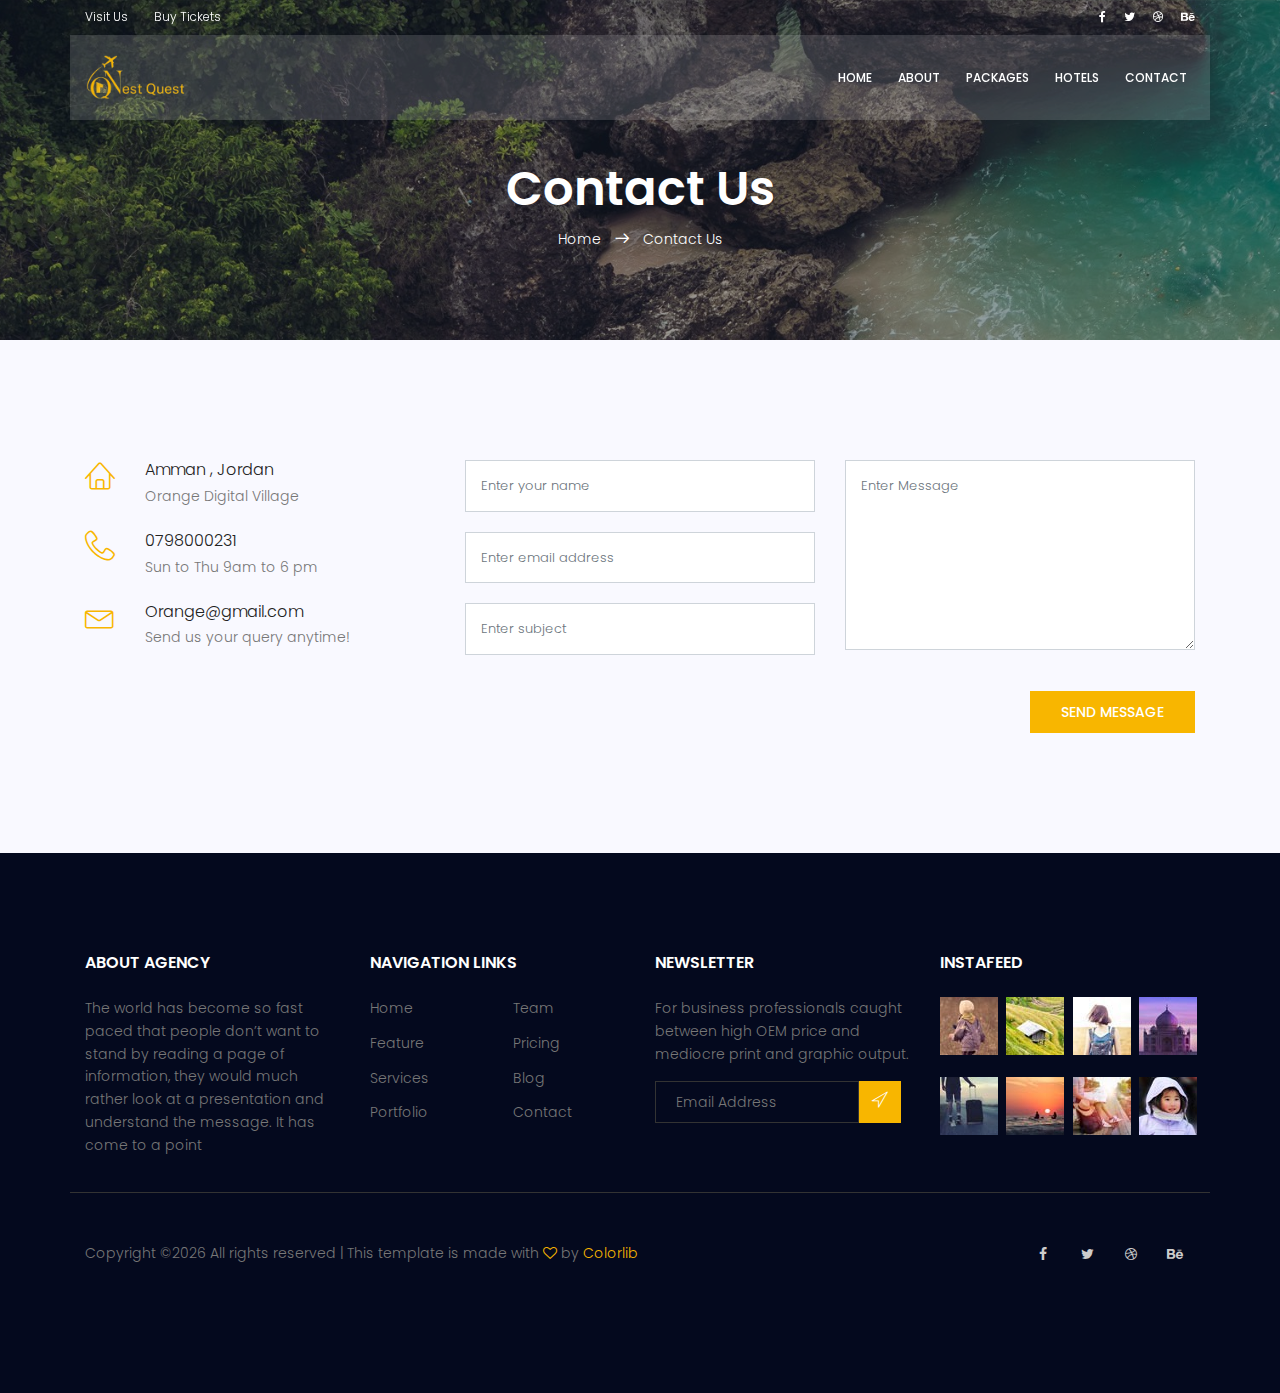
<file: contact.html>
<!DOCTYPE html>
	<html lang="zxx" class="no-js">
	<head>
		<!-- Mobile Specific Meta -->
		<meta name="viewport" content="width=device-width, initial-scale=1, shrink-to-fit=no">
		<!-- Favicon-->
		<link rel="shortcut icon" href="img/fav.png">
		<!-- Author Meta -->
		<meta name="author" content="colorlib">
		<!-- Meta Description -->
		<meta name="description" content="">
		<!-- Meta Keyword -->
		<meta name="keywords" content="">
		<!-- meta character set -->
		<meta charset="UTF-8">
		<!-- Site Title -->
		<title>Travel</title>

		<script src="https://smtpjs.com/v3/smtp.js"></script>

		<link href="https://fonts.googleapis.com/css?family=Poppins:100,200,400,300,500,600,700" rel="stylesheet"> 
			<!--
			CSS
			============================================= -->
			<link rel="stylesheet" href="css/linearicons.css">
			<link rel="stylesheet" href="css/font-awesome.min.css">
			<link rel="stylesheet" href="css/bootstrap.css">
			<link rel="stylesheet" href="css/magnific-popup.css">
			<link rel="stylesheet" href="css/jquery-ui.css">				
			<link rel="stylesheet" href="css/nice-select.css">							
			<link rel="stylesheet" href="css/animate.min.css">
			<link rel="stylesheet" href="css/owl.carousel.css">				
			<link rel="stylesheet" href="css/main.css">
		</head>
		<body>	
			<header id="header">
				<div class="header-top">
					<div class="container">
			  		<div class="row align-items-center">
			  			<div class="col-lg-6 col-sm-6 col-6 header-top-left">
			  				<ul>
			  					<li><a href="#">Visit Us</a></li>
			  					<li><a href="#">Buy Tickets</a></li>
			  				</ul>			
			  			</div>
			  			<div class="col-lg-6 col-sm-6 col-6 header-top-right">
							<div class="header-social">
								<a href="#"><i class="fa fa-facebook"></i></a>
								<a href="#"><i class="fa fa-twitter"></i></a>
								<a href="#"><i class="fa fa-dribbble"></i></a>
								<a href="#"><i class="fa fa-behance"></i></a>
							</div>
			  			</div>
			  		</div>			  					
					</div>
				</div>
				<div class="container main-menu">
					<div class="row align-items-center justify-content-between d-flex">
				      <div id="logo">
				        <a href="index.html"><img src="img/logo.png" alt="" title="" /></a>
				      </div>
				      <nav id="nav-menu-container">
				        <ul class="nav-menu">
				          <li><a href="index.html">Home</a></li>
				          <li><a href="about.html">About</a></li>
				          <li><a href="packages.html">Packages</a></li>

				          <li><a href="hotels.html">Hotels</a></li>	
				          					          		          
				         <li><a href="contact.html">Contact</a></li>
				        </ul>
				      </nav><!-- #nav-menu-container -->					      		  
					</div>
				</div>
			</header><!-- #header -->
	  
			<!-- start banner Area -->
			<section class="relative about-banner">	
				<div class="overlay overlay-bg"></div>
				<div class="container">				
					<div class="row d-flex align-items-center justify-content-center">
						<div class="about-content col-lg-12">
							<h1 class="text-white">
								Contact Us				
							</h1>	
							<p class="text-white link-nav"><a href="index.html">Home </a>  <span class="lnr lnr-arrow-right"></span>  <a href="contact.html"> Contact Us</a></p>
						</div>	
					</div>
				</div>
			</section>
			<!-- End banner Area -->	
			 			  

			<!-- Start contact-page Area -->
			<section class="contact-page-area section-gap">
				<div class="container">
					<div class="row">
						<div class="col-lg-4 d-flex flex-column address-wrap">
							<div class="single-contact-address d-flex flex-row">
								<div class="icon">
									<span class="lnr lnr-home"></span>
								</div>
								<div class="contact-details">
									<h5>Amman , Jordan</h5>
									<p>
										Orange Digital Village
									</p>
								</div>
							</div>
							<div class="single-contact-address d-flex flex-row">
								<div class="icon">
									<span class="lnr lnr-phone-handset"></span>
								</div>
								<div class="contact-details">
									<h5>0798000231</h5>
									<p>Sun to Thu 9am to 6 pm</p>
								</div>
							</div>
							<div class="single-contact-address d-flex flex-row">
								<div class="icon">
									<span class="lnr lnr-envelope"></span>
								</div>
								<div class="contact-details">
									<h5>Orange@gmail.com</h5>
									<p>Send us your query anytime!</p>
								</div>
							</div>														
						</div>
						<div class="col-lg-8">
							<form class="form-area contact-form text-right" id="myForm" action="https://formsubmit.co/haneen.abumazrou@gmail.com" method="POST">
								<input type="hidden" name="_next" value="thankyou.html"> <!-- Redirects to this page after submission -->
								<input type="hidden" name="_captcha" value="false"> <!-- Disables captcha -->
								<input type="hidden" name="_autoresponse" value="Thank you for contacting us. We have received your message and will get back to you soon!"> <!-- Auto-reply message -->
								<div class="row">
									<div class="col-lg-6 form-group">
										<input name="name" id="name" placeholder="Enter your name" class="common-input mb-20 form-control" required type="text">
										<input name="email" id="email" placeholder="Enter email address" class="common-input mb-20 form-control" required type="email">
										<input name="subject" id="subject" placeholder="Enter subject" class="common-input mb-20 form-control" required type="text">
									</div>
									<div class="col-lg-6 form-group">
										<textarea class="common-textarea form-control" name="message" id="message" placeholder="Enter Message" required></textarea>				
									</div>
									<div class="col-lg-12">
										<button type="submit" class="genric-btn primary" style="float: right;">Send Message</button>											
									</div>
								</div>
							</form>
							
							
							
						</div>
					</div>
				</div>	
			</section>
			<!-- End contact-page Area -->

			<!-- start footer Area -->		
			<footer class="footer-area section-gap">
				<div class="container">

					<div class="row">
						<div class="col-lg-3  col-md-6 col-sm-6">
							<div class="single-footer-widget">
								<h6>About Agency</h6>
								<p>
									The world has become so fast paced that people don’t want to stand by reading a page of information, they would much rather look at a presentation and understand the message. It has come to a point 
								</p>
							</div>
						</div>
						<div class="col-lg-3 col-md-6 col-sm-6">
							<div class="single-footer-widget">
								<h6>Navigation Links</h6>
								<div class="row">
									<div class="col">
										<ul>
											<li><a href="#">Home</a></li>
											<li><a href="#">Feature</a></li>
											<li><a href="#">Services</a></li>
											<li><a href="#">Portfolio</a></li>
										</ul>
									</div>
									<div class="col">
										<ul>
											<li><a href="#">Team</a></li>
											<li><a href="#">Pricing</a></li>
											<li><a href="#">Blog</a></li>
											<li><a href="#">Contact</a></li>
										</ul>
									</div>										
								</div>							
							</div>
						</div>							
						<div class="col-lg-3  col-md-6 col-sm-6">
							<div class="single-footer-widget">
								<h6>Newsletter</h6>
								<p>
									For business professionals caught between high OEM price and mediocre print and graphic output.									
								</p>								
								<div id="mc_embed_signup">
									<form target="_blank" action="https://spondonit.us12.list-manage.com/subscribe/post?u=1462626880ade1ac87bd9c93a&amp;id=92a4423d01" method="get" class="subscription relative">
										<div class="input-group d-flex flex-row">
											<input name="EMAIL" placeholder="Email Address" onfocus="this.placeholder = ''" onblur="this.placeholder = 'Email Address '" required="" type="email">
											<button class="btn bb-btn"><span class="lnr lnr-location"></span></button>		
										</div>									
										<div class="mt-10 info"></div>
									</form>
								</div>
							</div>
						</div>
						<div class="col-lg-3  col-md-6 col-sm-6">
							<div class="single-footer-widget mail-chimp">
								<h6 class="mb-20">InstaFeed</h6>
								<ul class="instafeed d-flex flex-wrap">
									<li><img src="img/i1.jpg" alt=""></li>
									<li><img src="img/i2.jpg" alt=""></li>
									<li><img src="img/i3.jpg" alt=""></li>
									<li><img src="img/i4.jpg" alt=""></li>
									<li><img src="img/i5.jpg" alt=""></li>
									<li><img src="img/i6.jpg" alt=""></li>
									<li><img src="img/i7.jpg" alt=""></li>
									<li><img src="img/i8.jpg" alt=""></li>
								</ul>
							</div>
						</div>						
					</div>

					<div class="row footer-bottom d-flex justify-content-between align-items-center">
						<p class="col-lg-8 col-sm-12 footer-text m-0"><!-- Link back to Colorlib can't be removed. Template is licensed under CC BY 3.0. -->
Copyright &copy;<script>document.write(new Date().getFullYear());</script> All rights reserved | This template is made with <i class="fa fa-heart-o" aria-hidden="true"></i> by <a href="https://colorlib.com" target="_blank">Colorlib</a>
<!-- Link back to Colorlib can't be removed. Template is licensed under CC BY 3.0. --></p>
						<div class="col-lg-4 col-sm-12 footer-social">
							<a href="#"><i class="fa fa-facebook"></i></a>
							<a href="#"><i class="fa fa-twitter"></i></a>
							<a href="#"><i class="fa fa-dribbble"></i></a>
							<a href="#"><i class="fa fa-behance"></i></a>
						</div>
					</div>
				</div>
			</footer>
			<!-- End footer Area -->
			 <script src="js/script.js"></script>
			 <script src="https://smtpjs.com/v3/smtp.js"></script>
	

				
		</body>
	</html>
</file>
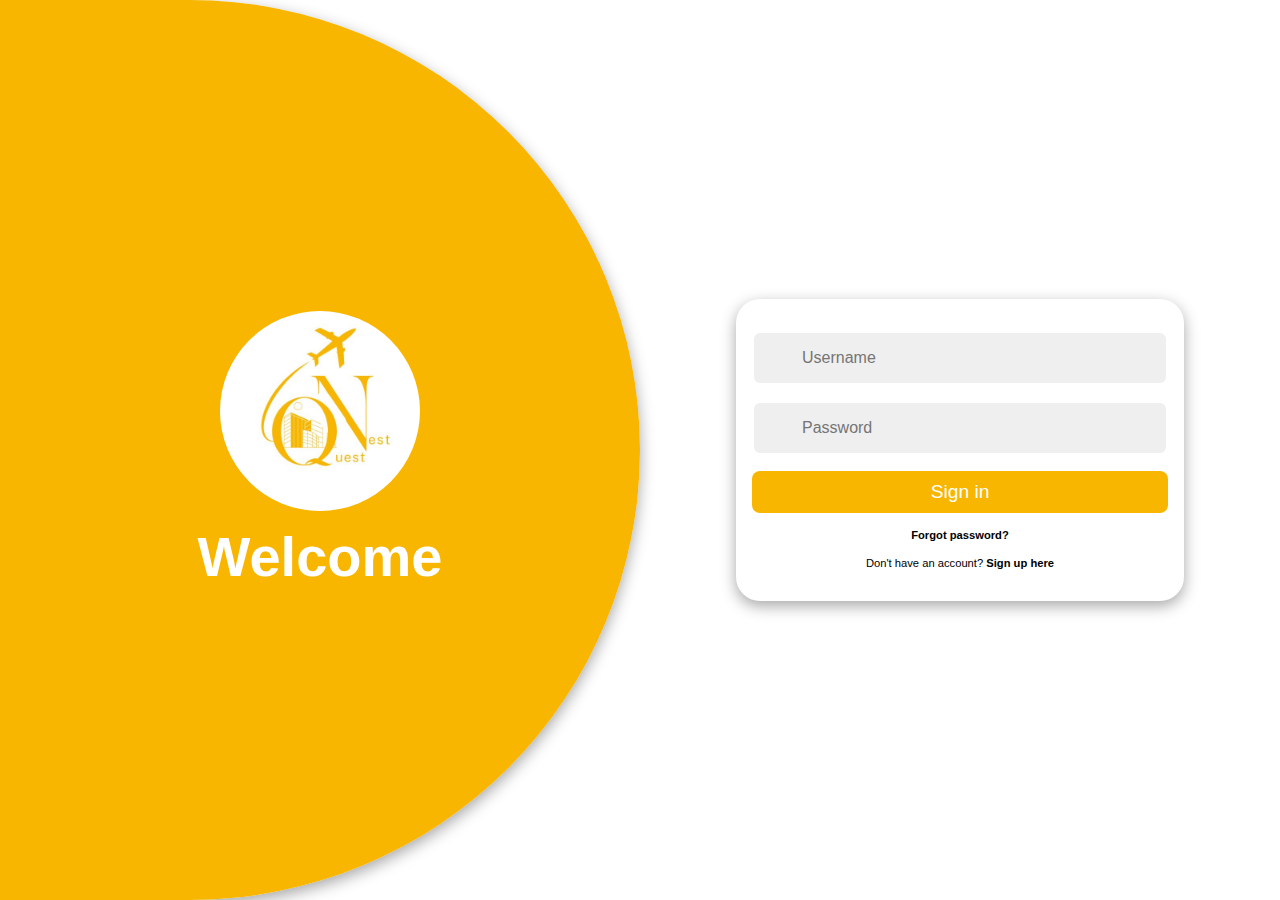
<file: login.html>
<!DOCTYPE html>
<html lang="en">
<head>
    <meta charset="UTF-8">
    <meta name="viewport" content="width=device-width, initial-scale=1.0">
    <link rel="stylesheet" href="css/login.css">
    <title>Login</title>
</head>
<body>
    <div id="container" class="container">
        <div class="row">
            <div class="col align-items-center flex-col sign-up">
                <div class="form-wrapper align-items-center">
                    <div class="form sign-up">
                        <div class="input-group">
                            <i class='bx bxs-user'></i>
                            <input type="text" id="signup-username" placeholder="Username" required>
                        </div>
                        <div class="input-group">
                            <i class='bx bx-mail-send'></i>
                            <input type="email" id="signup-email" placeholder="Email" required>
                        </div>
                        <div class="input-group">
                            <i class='bx bxs-lock-alt'></i>
                            <input type="password" id="signup-password" placeholder="Password" required>
                        </div>
                        <div class="input-group">
                            <i class='bx bxs-lock-alt'></i>
                            <input type="password" id="signup-confirm-password" placeholder="Confirm password" required>
                        </div>
                        <button onclick="signup()">Sign up</button>
                        <p>
                            <span>Already have an account?</span>
                            <b onclick="toggle()" class="pointer">Sign in here</b>
                        </p>
                    </div>
                </div>
            </div>
            <div class="col align-items-center flex-col sign-in">
                <div class="form-wrapper align-items-center">
                    <div class="form sign-in">
                        <div class="input-group">
                            <i class='bx bxs-user'></i>
                            <input type="text" id="signin-username" placeholder="Username" required>
                        </div>
                        <div class="input-group">
                            <i class='bx bxs-lock-alt'></i>
                            <input type="password" id="signin-password" placeholder="Password" required>
                        </div>
                        <button onclick="signin()">Sign in</button>
                        <p>
                            <b>Forgot password?</b>
                        </p>
                        <p>
                            <span>Don't have an account?</span>
                            <b onclick="toggle()" class="pointer">Sign up here</b>
                        </p>
                    </div>
                </div>
                <div class="form-wrapper">
                    </div>
            </div>
            </div>
        <div class="row content-row">
            <div class="col align-items-center flex-col">
                <div class="text sign-in">
                    <h2>
                        <img src="Travel - Doc/img/logo2.jpg" alt="" class="image" >
                        <br>
                        Welcome
                    </h2>
                </div>
                <div class="img sign-in">
                    </div>
            </div>
            <div class="col align-items-center flex-col">
                <div class="img sign-up">
                    </div>
                <div class="text sign-up">
                    <h2>
                        <img src="Travel - Doc/img/logo2.jpg" alt="" class="image">
                        <br>
                        Join with us
                    </h2>
                </div>
            </div>
            </div>
        </div>

    <script src="js/login.js"></script>
</body>
</html>
</file>
<file: css/linearicons.css>
@font-face {
	font-family: 'Linearicons-Free';
	src:url('../fonts/Linearicons-Free.eot?w118d');
	src:url('../fonts/Linearicons-Free.eot?#iefixw118d') format('embedded-opentype'),
		url('../fonts/Linearicons-Free.woff2?w118d') format('woff2'),
		url('../fonts/Linearicons-Free.woff?w118d') format('woff'),
		url('../fonts/Linearicons-Free.ttf?w118d') format('truetype'),
		url('../fonts/Linearicons-Free.svg?w118d#Linearicons-Free') format('svg');
	font-weight: normal;
	font-style: normal;
}

.lnr {
	font-family: 'Linearicons-Free';
	speak: none;
	font-style: normal;
	font-weight: normal;
	font-variant: normal;
	text-transform: none;
	line-height: 1;

	/* Better Font Rendering =========== */
	-webkit-font-smoothing: antialiased;
	-moz-osx-font-smoothing: grayscale;
}

.lnr-home:before {
	content: "\e800";
}
.lnr-apartment:before {
	content: "\e801";
}
.lnr-pencil:before {
	content: "\e802";
}
.lnr-magic-wand:before {
	content: "\e803";
}
.lnr-drop:before {
	content: "\e804";
}
.lnr-lighter:before {
	content: "\e805";
}
.lnr-poop:before {
	content: "\e806";
}
.lnr-sun:before {
	content: "\e807";
}
.lnr-moon:before {
	content: "\e808";
}
.lnr-cloud:before {
	content: "\e809";
}
.lnr-cloud-upload:before {
	content: "\e80a";
}
.lnr-cloud-download:before {
	content: "\e80b";
}
.lnr-cloud-sync:before {
	content: "\e80c";
}
.lnr-cloud-check:before {
	content: "\e80d";
}
.lnr-database:before {
	content: "\e80e";
}
.lnr-lock:before {
	content: "\e80f";
}
.lnr-cog:before {
	content: "\e810";
}
.lnr-trash:before {
	content: "\e811";
}
.lnr-dice:before {
	content: "\e812";
}
.lnr-heart:before {
	content: "\e813";
}
.lnr-star:before {
	content: "\e814";
}
.lnr-star-half:before {
	content: "\e815";
}
.lnr-star-empty:before {
	content: "\e816";
}
.lnr-flag:before {
	content: "\e817";
}
.lnr-envelope:before {
	content: "\e818";
}
.lnr-paperclip:before {
	content: "\e819";
}
.lnr-inbox:before {
	content: "\e81a";
}
.lnr-eye:before {
	content: "\e81b";
}
.lnr-printer:before {
	content: "\e81c";
}
.lnr-file-empty:before {
	content: "\e81d";
}
.lnr-file-add:before {
	content: "\e81e";
}
.lnr-enter:before {
	content: "\e81f";
}
.lnr-exit:before {
	content: "\e820";
}
.lnr-graduation-hat:before {
	content: "\e821";
}
.lnr-license:before {
	content: "\e822";
}
.lnr-music-note:before {
	content: "\e823";
}
.lnr-film-play:before {
	content: "\e824";
}
.lnr-camera-video:before {
	content: "\e825";
}
.lnr-camera:before {
	content: "\e826";
}
.lnr-picture:before {
	content: "\e827";
}
.lnr-book:before {
	content: "\e828";
}
.lnr-bookmark:before {
	content: "\e829";
}
.lnr-user:before {
	content: "\e82a";
}
.lnr-users:before {
	content: "\e82b";
}
.lnr-shirt:before {
	content: "\e82c";
}
.lnr-store:before {
	content: "\e82d";
}
.lnr-cart:before {
	content: "\e82e";
}
.lnr-tag:before {
	content: "\e82f";
}
.lnr-phone-handset:before {
	content: "\e830";
}
.lnr-phone:before {
	content: "\e831";
}
.lnr-pushpin:before {
	content: "\e832";
}
.lnr-map-marker:before {
	content: "\e833";
}
.lnr-map:before {
	content: "\e834";
}
.lnr-location:before {
	content: "\e835";
}
.lnr-calendar-full:before {
	content: "\e836";
}
.lnr-keyboard:before {
	content: "\e837";
}
.lnr-spell-check:before {
	content: "\e838";
}
.lnr-screen:before {
	content: "\e839";
}
.lnr-smartphone:before {
	content: "\e83a";
}
.lnr-tablet:before {
	content: "\e83b";
}
.lnr-laptop:before {
	content: "\e83c";
}
.lnr-laptop-phone:before {
	content: "\e83d";
}
.lnr-power-switch:before {
	content: "\e83e";
}
.lnr-bubble:before {
	content: "\e83f";
}
.lnr-heart-pulse:before {
	content: "\e840";
}
.lnr-construction:before {
	content: "\e841";
}
.lnr-pie-chart:before {
	content: "\e842";
}
.lnr-chart-bars:before {
	content: "\e843";
}
.lnr-gift:before {
	content: "\e844";
}
.lnr-diamond:before {
	content: "\e845";
}
.lnr-linearicons:before {
	content: "\e846";
}
.lnr-dinner:before {
	content: "\e847";
}
.lnr-coffee-cup:before {
	content: "\e848";
}
.lnr-leaf:before {
	content: "\e849";
}
.lnr-paw:before {
	content: "\e84a";
}
.lnr-rocket:before {
	content: "\e84b";
}
.lnr-briefcase:before {
	content: "\e84c";
}
.lnr-bus:before {
	content: "\e84d";
}
.lnr-car:before {
	content: "\e84e";
}
.lnr-train:before {
	content: "\e84f";
}
.lnr-bicycle:before {
	content: "\e850";
}
.lnr-wheelchair:before {
	content: "\e851";
}
.lnr-select:before {
	content: "\e852";
}
.lnr-earth:before {
	content: "\e853";
}
.lnr-smile:before {
	content: "\e854";
}
.lnr-sad:before {
	content: "\e855";
}
.lnr-neutral:before {
	content: "\e856";
}
.lnr-mustache:before {
	content: "\e857";
}
.lnr-alarm:before {
	content: "\e858";
}
.lnr-bullhorn:before {
	content: "\e859";
}
.lnr-volume-high:before {
	content: "\e85a";
}
.lnr-volume-medium:before {
	content: "\e85b";
}
.lnr-volume-low:before {
	content: "\e85c";
}
.lnr-volume:before {
	content: "\e85d";
}
.lnr-mic:before {
	content: "\e85e";
}
.lnr-hourglass:before {
	content: "\e85f";
}
.lnr-undo:before {
	content: "\e860";
}
.lnr-redo:before {
	content: "\e861";
}
.lnr-sync:before {
	content: "\e862";
}
.lnr-history:before {
	content: "\e863";
}
.lnr-clock:before {
	content: "\e864";
}
.lnr-download:before {
	content: "\e865";
}
.lnr-upload:before {
	content: "\e866";
}
.lnr-enter-down:before {
	content: "\e867";
}
.lnr-exit-up:before {
	content: "\e868";
}
.lnr-bug:before {
	content: "\e869";
}
.lnr-code:before {
	content: "\e86a";
}
.lnr-link:before {
	content: "\e86b";
}
.lnr-unlink:before {
	content: "\e86c";
}
.lnr-thumbs-up:before {
	content: "\e86d";
}
.lnr-thumbs-down:before {
	content: "\e86e";
}
.lnr-magnifier:before {
	content: "\e86f";
}
.lnr-cross:before {
	content: "\e870";
}
.lnr-menu:before {
	content: "\e871";
}
.lnr-list:before {
	content: "\e872";
}
.lnr-chevron-up:before {
	content: "\e873";
}
.lnr-chevron-down:before {
	content: "\e874";
}
.lnr-chevron-left:before {
	content: "\e875";
}
.lnr-chevron-right:before {
	content: "\e876";
}
.lnr-arrow-up:before {
	content: "\e877";
}
.lnr-arrow-down:before {
	content: "\e878";
}
.lnr-arrow-left:before {
	content: "\e879";
}
.lnr-arrow-right:before {
	content: "\e87a";
}
.lnr-move:before {
	content: "\e87b";
}
.lnr-warning:before {
	content: "\e87c";
}
.lnr-question-circle:before {
	content: "\e87d";
}
.lnr-menu-circle:before {
	content: "\e87e";
}
.lnr-checkmark-circle:before {
	content: "\e87f";
}
.lnr-cross-circle:before {
	content: "\e880";
}
.lnr-plus-circle:before {
	content: "\e881";
}
.lnr-circle-minus:before {
	content: "\e882";
}
.lnr-arrow-up-circle:before {
	content: "\e883";
}
.lnr-arrow-down-circle:before {
	content: "\e884";
}
.lnr-arrow-left-circle:before {
	content: "\e885";
}
.lnr-arrow-right-circle:before {
	content: "\e886";
}
.lnr-chevron-up-circle:before {
	content: "\e887";
}
.lnr-chevron-down-circle:before {
	content: "\e888";
}
.lnr-chevron-left-circle:before {
	content: "\e889";
}
.lnr-chevron-right-circle:before {
	content: "\e88a";
}
.lnr-crop:before {
	content: "\e88b";
}
.lnr-frame-expand:before {
	content: "\e88c";
}
.lnr-frame-contract:before {
	content: "\e88d";
}
.lnr-layers:before {
	content: "\e88e";
}
.lnr-funnel:before {
	content: "\e88f";
}
.lnr-text-format:before {
	content: "\e890";
}
.lnr-text-format-remove:before {
	content: "\e891";
}
.lnr-text-size:before {
	content: "\e892";
}
.lnr-bold:before {
	content: "\e893";
}
.lnr-italic:before {
	content: "\e894";
}
.lnr-underline:before {
	content: "\e895";
}
.lnr-strikethrough:before {
	content: "\e896";
}
.lnr-highlight:before {
	content: "\e897";
}
.lnr-text-align-left:before {
	content: "\e898";
}
.lnr-text-align-center:before {
	content: "\e899";
}
.lnr-text-align-right:before {
	content: "\e89a";
}
.lnr-text-align-justify:before {
	content: "\e89b";
}
.lnr-line-spacing:before {
	content: "\e89c";
}
.lnr-indent-increase:before {
	content: "\e89d";
}
.lnr-indent-decrease:before {
	content: "\e89e";
}
.lnr-pilcrow:before {
	content: "\e89f";
}
.lnr-direction-ltr:before {
	content: "\e8a0";
}
.lnr-direction-rtl:before {
	content: "\e8a1";
}
.lnr-page-break:before {
	content: "\e8a2";
}
.lnr-sort-alpha-asc:before {
	content: "\e8a3";
}
.lnr-sort-amount-asc:before {
	content: "\e8a4";
}
.lnr-hand:before {
	content: "\e8a5";
}
.lnr-pointer-up:before {
	content: "\e8a6";
}
.lnr-pointer-right:before {
	content: "\e8a7";
}
.lnr-pointer-down:before {
	content: "\e8a8";
}
.lnr-pointer-left:before {
	content: "\e8a9";
}
</file>
<file: css/nice-select.css>
.nice-select {
  -webkit-tap-highlight-color: transparent;
  background-color: #fff;
  border-radius: 5px;
  border: solid 1px #e8e8e8;
  box-sizing: border-box;
  clear: both;
  cursor: pointer;
  display: block;
  float: left;
  font-family: inherit;
  font-size: 14px;
  font-weight: normal;
  height: 42px;
  line-height: 40px;
  outline: none;
  padding-left: 18px;
  padding-right: 30px;
  position: relative;
  text-align: left !important;
  -webkit-transition: all 0.2s ease-in-out;
  transition: all 0.2s ease-in-out;
  -webkit-user-select: none;
     -moz-user-select: none;
      -ms-user-select: none;
          user-select: none;
  white-space: nowrap;
  width: auto; }
  .nice-select:hover {
    border-color: #dbdbdb; }
  .nice-select:active, .nice-select.open, .nice-select:focus {
    border-color: #999; }
  .nice-select:after {
    border-bottom: 2px solid #999;
    border-right: 2px solid #999;
    content: '';
    display: block;
    height: 5px;
    margin-top: -4px;
    pointer-events: none;
    position: absolute;
    right: 12px;
    top: 50%;
    -webkit-transform-origin: 66% 66%;
        -ms-transform-origin: 66% 66%;
            transform-origin: 66% 66%;
    -webkit-transform: rotate(45deg);
        -ms-transform: rotate(45deg);
            transform: rotate(45deg);
    -webkit-transition: all 0.15s ease-in-out;
    transition: all 0.15s ease-in-out;
    width: 5px; }
  .nice-select.open:after {
    -webkit-transform: rotate(-135deg);
        -ms-transform: rotate(-135deg);
            transform: rotate(-135deg); }
  .nice-select.open .list {
    opacity: 1;
    pointer-events: auto;
    -webkit-transform: scale(1) translateY(0);
        -ms-transform: scale(1) translateY(0);
            transform: scale(1) translateY(0); }
  .nice-select.disabled {
    border-color: #ededed;
    color: #999;
    pointer-events: none; }
    .nice-select.disabled:after {
      border-color: #cccccc; }
  .nice-select.wide {
    width: 100%; }
    .nice-select.wide .list {
      left: 0 !important;
      right: 0 !important; }
  .nice-select.right {
    float: right; }
    .nice-select.right .list {
      left: auto;
      right: 0; }
  .nice-select.small {
    font-size: 12px;
    height: 36px;
    line-height: 34px; }
    .nice-select.small:after {
      height: 4px;
      width: 4px; }
    .nice-select.small .option {
      line-height: 34px;
      min-height: 34px; }
  .nice-select .list {
    background-color: #fff;
    border-radius: 5px;
    box-shadow: 0 0 0 1px rgba(68, 68, 68, 0.11);
    box-sizing: border-box;
    margin-top: 4px;
    opacity: 0;
    overflow: hidden;
    padding: 0;
    pointer-events: none;
    position: absolute;
    top: 100%;
    left: 0;
    -webkit-transform-origin: 50% 0;
        -ms-transform-origin: 50% 0;
            transform-origin: 50% 0;
    -webkit-transform: scale(0.75) translateY(-21px);
        -ms-transform: scale(0.75) translateY(-21px);
            transform: scale(0.75) translateY(-21px);
    -webkit-transition: all 0.2s cubic-bezier(0.5, 0, 0, 1.25), opacity 0.15s ease-out;
    transition: all 0.2s cubic-bezier(0.5, 0, 0, 1.25), opacity 0.15s ease-out;
    z-index: 9; }
    .nice-select .list:hover .option:not(:hover) {
      background-color: transparent !important; }
  .nice-select .option {
    cursor: pointer;
    font-weight: 400;
    line-height: 40px;
    list-style: none;
    min-height: 40px;
    outline: none;
    padding-left: 18px;
    padding-right: 29px;
    text-align: left;
    -webkit-transition: all 0.2s;
    transition: all 0.2s; }
    .nice-select .option:hover, .nice-select .option.focus, .nice-select .option.selected.focus {
      background-color: #f6f6f6; }
    .nice-select .option.selected {
      font-weight: bold; }
    .nice-select .option.disabled {
      background-color: transparent;
      color: #999;
      cursor: default; }

.no-csspointerevents .nice-select .list {
  display: none; }

.no-csspointerevents .nice-select.open .list {
  display: block; }
</file>
<file: css/main.css>
/******************************************************************
Theme Name: Travel 
Description: 
Author: Colorlib
Author URI: 
Version: 1.0
Created: 
******************************************************************/
/*------------------------------------------------------------------


-------------------------------------------------------------------*/
/*------------------------------------------------------------------
[Table of contents]

1.  Basic Styles
	1.1	Variables
	1.2	Mixins
	1.3	Flexbox
	1.4	Reset
2.  Elements
3.  Menu Style 
4.  Home Page Style
5.  About Page Style
6.  Department Page Style
7.  Blog Page Style
8.  Contact Page Style
9.  Footer Style

-------------------------------------------------------------------*/
/* =================================== */
/*  Font Family and Colors Styles
/* =================================== */
/*

$primary-font	: 'Poppins', sans-serif;
---------------------------------------------

$primary-color	: #f8b600;
$title-color	: #222222;
$text-color		: #777777;

$white			: #fff;
$offwhite		: #f9f9ff;
$black			: #222;

*/
/* =================================== */
/*  Basic Style 
/* =================================== */
::-moz-selection {
  /* Code for Firefox */
  background-color: #f8b600;
  color: #fff;
}

::selection {
  background-color: #f8b600;
  color: #fff;
}

::-webkit-input-placeholder {
  /* WebKit, Blink, Edge */
  color: #777777;
  font-weight: 300;
}

:-moz-placeholder {
  /* Mozilla Firefox 4 to 18 */
  color: #777777;
  opacity: 1;
  font-weight: 300;
}

::-moz-placeholder {
  /* Mozilla Firefox 19+ */
  color: #777777;
  opacity: 1;
  font-weight: 300;
}

:-ms-input-placeholder {
  /* Internet Explorer 10-11 */
  color: #777777;
  font-weight: 300;
}

::-ms-input-placeholder {
  /* Microsoft Edge */
  color: #777777;
  font-weight: 300;
}

body {
  color: #777777;
  font-family: "Poppins", sans-serif;
  font-size: 14px;
  font-weight: 300;
  line-height: 1.625em;
  position: relative;
}

ol, ul {
  margin: 0;
  padding: 0;
  list-style: none;
}

select {
  display: block;
}

figure {
  margin: 0;
}

a {
  -webkit-transition: all 0.3s ease 0s;
  -moz-transition: all 0.3s ease 0s;
  -o-transition: all 0.3s ease 0s;
  transition: all 0.3s ease 0s;
}

iframe {
  border: 0;
}

a, a:focus, a:hover {
  text-decoration: none;
  outline: 0;
}

.btn.active.focus,
.btn.active:focus,
.btn.focus,
.btn.focus:active,
.btn:active:focus,
.btn:focus {
  text-decoration: none;
  outline: 0;
}

.card-panel {
  margin: 0;
  padding: 60px;
}

/**
 *  Typography
 *
 **/
.btn i, .btn-large i, .btn-floating i, .btn-large i, .btn-flat i {
  font-size: 1em;
  line-height: inherit;
}

.gray-bg {
  background: #f9f9ff;
}

h1, h2, h3,
h4, h5, h6 {
  font-family: "Poppins", sans-serif;
  color: #222222;
  line-height: 1.2em !important;
  margin-bottom: 0;
  margin-top: 0;
  font-weight: 600;
}

.h1, .h2, .h3,
.h4, .h5, .h6 {
  margin-bottom: 0;
  margin-top: 0;
  font-family: "Poppins", sans-serif;
  font-weight: 600;
  color: #222222;
}

h1, .h1 {
  font-size: 36px;
}

h2, .h2 {
  font-size: 30px;
}

h3, .h3 {
  font-size: 24px;
}

h4, .h4 {
  font-size: 18px;
}

h5, .h5 {
  font-size: 16px;
}

h6, .h6 {
  font-size: 14px;
  color: #222222;
}

td, th {
  border-radius: 0px;
}

/**
 * For modern browsers
 * 1. The space content is one way to avoid an Opera bug when the
 *    contenteditable attribute is included anywhere else in the document.
 *    Otherwise it causes space to appear at the top and bottom of elements
 *    that are clearfixed.
 * 2. The use of `table` rather than `block` is only necessary if using
 *    `:before` to contain the top-margins of child elements.
 */
.clear::before, .clear::after {
  content: " ";
  display: table;
}

.clear::after {
  clear: both;
}

.fz-11 {
  font-size: 11px;
}

.fz-12 {
  font-size: 12px;
}

.fz-13 {
  font-size: 13px;
}

.fz-14 {
  font-size: 14px;
}

.fz-15 {
  font-size: 15px;
}

.fz-16 {
  font-size: 16px;
}

.fz-18 {
  font-size: 18px;
}

.fz-30 {
  font-size: 30px;
}

.fz-48 {
  font-size: 48px !important;
}

.fw100 {
  font-weight: 100;
}

.fw300 {
  font-weight: 300;
}

.fw400 {
  font-weight: 400 !important;
}

.fw500 {
  font-weight: 500;
}

.f700 {
  font-weight: 700;
}

.fsi {
  font-style: italic;
}

.mt-10 {
  margin-top: 10px;
}

.mt-15 {
  margin-top: 15px;
}

.mt-20 {
  margin-top: 20px;
}

.mt-25 {
  margin-top: 25px;
}

.mt-30 {
  margin-top: 30px;
}

.mt-35 {
  margin-top: 35px;
}

.mt-40 {
  margin-top: 40px;
}

.mt-50 {
  margin-top: 50px;
}

.mt-60 {
  margin-top: 60px;
}

.mt-70 {
  margin-top: 70px;
}

.mt-80 {
  margin-top: 80px;
}

.mt-100 {
  margin-top: 100px;
}

.mt-120 {
  margin-top: 120px;
}

.mt-150 {
  margin-top: 150px;
}

.ml-0 {
  margin-left: 0 !important;
}

.ml-5 {
  margin-left: 5px !important;
}

.ml-10 {
  margin-left: 10px;
}

.ml-15 {
  margin-left: 15px;
}

.ml-20 {
  margin-left: 20px;
}

.ml-30 {
  margin-left: 30px;
}

.ml-50 {
  margin-left: 50px;
}

.mr-0 {
  margin-right: 0 !important;
}

.mr-5 {
  margin-right: 5px !important;
}

.mr-15 {
  margin-right: 15px;
}

.mr-10 {
  margin-right: 10px;
}

.mr-20 {
  margin-right: 20px;
}

.mr-30 {
  margin-right: 30px;
}

.mr-50 {
  margin-right: 50px;
}

.mb-0 {
  margin-bottom: 0px;
}

.mb-0-i {
  margin-bottom: 0px !important;
}

.mb-5 {
  margin-bottom: 5px;
}

.mb-10 {
  margin-bottom: 10px;
}

.mb-15 {
  margin-bottom: 15px;
}

.mb-20 {
  margin-bottom: 20px;
}

.mb-25 {
  margin-bottom: 25px;
}

.mb-30 {
  margin-bottom: 30px;
}

.mb-40 {
  margin-bottom: 40px;
}

.mb-50 {
  margin-bottom: 50px;
}

.mb-60 {
  margin-bottom: 60px;
}

.mb-70 {
  margin-bottom: 70px;
}

.mb-80 {
  margin-bottom: 80px;
}

.mb-90 {
  margin-bottom: 90px;
}

.mb-100 {
  margin-bottom: 100px;
}

.pt-0 {
  padding-top: 0px;
}

.pt-10 {
  padding-top: 10px;
}

.pt-15 {
  padding-top: 15px;
}

.pt-20 {
  padding-top: 20px;
}

.pt-25 {
  padding-top: 25px;
}

.pt-30 {
  padding-top: 30px;
}

.pt-40 {
  padding-top: 40px;
}

.pt-50 {
  padding-top: 50px;
}

.pt-60 {
  padding-top: 60px;
}

.pt-70 {
  padding-top: 70px;
}

.pt-80 {
  padding-top: 80px;
}

.pt-90 {
  padding-top: 90px;
}

.pt-100 {
  padding-top: 100px;
}

.pt-120 {
  padding-top: 120px;
}

.pt-150 {
  padding-top: 150px;
}

.pt-170 {
  padding-top: 170px;
}

.pb-0 {
  padding-bottom: 0px;
}

.pb-10 {
  padding-bottom: 10px;
}

.pb-15 {
  padding-bottom: 15px;
}

.pb-20 {
  padding-bottom: 20px;
}

.pb-25 {
  padding-bottom: 25px;
}

.pb-30 {
  padding-bottom: 30px;
}

.pb-40 {
  padding-bottom: 40px;
}

.pb-50 {
  padding-bottom: 50px;
}

.pb-60 {
  padding-bottom: 60px;
}

.pb-70 {
  padding-bottom: 70px;
}

.pb-80 {
  padding-bottom: 80px;
}

.pb-90 {
  padding-bottom: 90px;
}

.pb-100 {
  padding-bottom: 100px;
}

.pb-120 {
  padding-bottom: 120px;
}

.pb-150 {
  padding-bottom: 150px;
}

.pr-30 {
  padding-right: 30px;
}

.pl-30 {
  padding-left: 30px;
}

.pl-90 {
  padding-left: 90px;
}

.p-40 {
  padding: 40px;
}

.float-left {
  float: left;
}

.float-right {
  float: right;
}

.text-italic {
  font-style: italic;
}

.text-white {
  color: #fff;
}

.text-black {
  color: #000;
}

.transition {
  -webkit-transition: all 0.3s ease 0s;
  -moz-transition: all 0.3s ease 0s;
  -o-transition: all 0.3s ease 0s;
  transition: all 0.3s ease 0s;
}

.section-full {
  padding: 100px 0;
}

.section-half {
  padding: 75px 0;
}

.text-center {
  text-align: center;
}

.text-left {
  text-align: left;
}

.text-rigth {
  text-align: right;
}

.flex {
  display: -webkit-box;
  display: -webkit-flex;
  display: -moz-flex;
  display: -ms-flexbox;
  display: flex;
}

.inline-flex {
  display: -webkit-inline-box;
  display: -webkit-inline-flex;
  display: -moz-inline-flex;
  display: -ms-inline-flexbox;
  display: inline-flex;
}

.flex-grow {
  -webkit-box-flex: 1;
  -webkit-flex-grow: 1;
  -moz-flex-grow: 1;
  -ms-flex-positive: 1;
  flex-grow: 1;
}

.flex-wrap {
  -webkit-flex-wrap: wrap;
  -moz-flex-wrap: wrap;
  -ms-flex-wrap: wrap;
  flex-wrap: wrap;
}

.flex-left {
  -webkit-box-pack: start;
  -ms-flex-pack: start;
  -webkit-justify-content: flex-start;
  -moz-justify-content: flex-start;
  justify-content: flex-start;
}

.flex-middle {
  -webkit-box-align: center;
  -ms-flex-align: center;
  -webkit-align-items: center;
  -moz-align-items: center;
  align-items: center;
}

.flex-right {
  -webkit-box-pack: end;
  -ms-flex-pack: end;
  -webkit-justify-content: flex-end;
  -moz-justify-content: flex-end;
  justify-content: flex-end;
}

.flex-top {
  -webkit-align-self: flex-start;
  -moz-align-self: flex-start;
  -ms-flex-item-align: start;
  align-self: flex-start;
}

.flex-center {
  -webkit-box-pack: center;
  -ms-flex-pack: center;
  -webkit-justify-content: center;
  -moz-justify-content: center;
  justify-content: center;
}

.flex-bottom {
  -webkit-align-self: flex-end;
  -moz-align-self: flex-end;
  -ms-flex-item-align: end;
  align-self: flex-end;
}

.space-between {
  -webkit-box-pack: justify;
  -ms-flex-pack: justify;
  -webkit-justify-content: space-between;
  -moz-justify-content: space-between;
  justify-content: space-between;
}

.space-around {
  -ms-flex-pack: distribute;
  -webkit-justify-content: space-around;
  -moz-justify-content: space-around;
  justify-content: space-around;
}

.flex-column {
  -webkit-box-direction: normal;
  -webkit-box-orient: vertical;
  -webkit-flex-direction: column;
  -moz-flex-direction: column;
  -ms-flex-direction: column;
  flex-direction: column;
}

.flex-cell {
  display: -webkit-box;
  display: -webkit-flex;
  display: -moz-flex;
  display: -ms-flexbox;
  display: flex;
  -webkit-box-flex: 1;
  -webkit-flex-grow: 1;
  -moz-flex-grow: 1;
  -ms-flex-positive: 1;
  flex-grow: 1;
}

.display-table {
  display: table;
}

.light {
  color: #fff;
}

.dark {
  color: #222;
}

.relative {
  position: relative;
}

.overflow-hidden {
  overflow: hidden;
}

.overlay {
  position: absolute;
  left: 0;
  right: 0;
  top: 0;
  bottom: 0;
}

.container.fullwidth {
  width: 100%;
}

.container.no-padding {
  padding-left: 0;
  padding-right: 0;
}

.no-padding {
  padding: 0;
}

.section-bg {
  background: #f9fafc;
}

@media (max-width: 767px) {
  .no-flex-xs {
    display: block !important;
  }
}

.row.no-margin {
  margin-left: 0;
  margin-right: 0;
}

/* =================================== */
/*  Elements Page Styles
/* =================================== */
/*---------- Start Elements Page -------------*/
.whole-wrap {
  background-color: #f9f9ff;
}

.generic-banner {
  margin-top: 60px;
  background-color: #f8b600;
  text-align: center;
}

.generic-banner .height {
  height: 600px;
}

@media (max-width: 767.98px) {
  .generic-banner .height {
    height: 400px;
  }
}

.generic-banner .generic-banner-content h2 {
  line-height: 1.2em;
  margin-bottom: 20px;
}

@media (max-width: 991.98px) {
  .generic-banner .generic-banner-content h2 br {
    display: none;
  }
}

.generic-banner .generic-banner-content p {
  text-align: center;
  font-size: 16px;
}

@media (max-width: 991.98px) {
  .generic-banner .generic-banner-content p br {
    display: none;
  }
}

.generic-content h1 {
  font-weight: 600;
}

.about-generic-area {
  background: #fff;
}

.about-generic-area p {
  margin-bottom: 20px;
}

.white-bg {
  background: #fff;
}

.section-top-border {
  padding: 50px 0;
  border-top: 1px dotted #eee;
}

.switch-wrap {
  margin-bottom: 10px;
}

.switch-wrap p {
  margin: 0;
}

/*---------- End Elements Page -------------*/
.sample-text-area {
  background: #f9f9ff;
  padding: 100px 0 70px 0;
}

.sample-text {
  margin-bottom: 0;
}

.text-heading {
  margin-bottom: 30px;
  font-size: 24px;
}

.typo-list {
  margin-bottom: 10px;
}

@media (max-width: 767px) {
  .typo-sec {
    margin-bottom: 30px;
  }
}

@media (max-width: 767px) {
  .element-wrap {
    margin-top: 30px;
  }
}

b, sup, sub, u, del {
  color: #f8b600;
}

h1 {
  font-size: 36px;
}

h2 {
  font-size: 30px;
}

h3 {
  font-size: 24px;
}

h4 {
  font-size: 18px;
}

h5 {
  font-size: 16px;
}

h6 {
  font-size: 14px;
}

h1, h2, h3, h4, h5, h6 {
  line-height: 1.5em;
}

.typography h1, .typography h2, .typography h3, .typography h4, .typography h5, .typography h6 {
  color: #777777;
}

.button-area {
  background: #f9f9ff;
}

.button-area .border-top-generic {
  padding: 70px 15px;
  border-top: 1px dotted #eee;
}

.button-group-area .genric-btn {
  margin-right: 10px;
  margin-top: 10px;
}

.button-group-area .genric-btn:last-child {
  margin-right: 0;
}

.circle {
  border-radius: 20px;
}

.genric-btn {
  display: inline-block;
  outline: none;
  line-height: 40px;
  padding: 0 30px;
  font-size: .8em;
  text-align: center;
  text-decoration: none;
  font-weight: 500;
  cursor: pointer;
  -webkit-transition: all 0.3s ease 0s;
  -moz-transition: all 0.3s ease 0s;
  -o-transition: all 0.3s ease 0s;
  transition: all 0.3s ease 0s;
}

.genric-btn:focus {
  outline: none;
}

.genric-btn.e-large {
  padding: 0 40px;
  line-height: 50px;
}

.genric-btn.large {
  line-height: 45px;
}

.genric-btn.medium {
  line-height: 30px;
}

.genric-btn.small {
  line-height: 25px;
}

.genric-btn.radius {
  border-radius: 3px;
}

.genric-btn.circle {
  border-radius: 20px;
}

.genric-btn.arrow {
  display: -webkit-inline-box;
  display: -ms-inline-flexbox;
  display: inline-flex;
  -webkit-box-align: center;
  -ms-flex-align: center;
  align-items: center;
}

.genric-btn.arrow span {
  margin-left: 10px;
}

.genric-btn.default {
  color: #222222;
  background: #f9f9ff;
  border: 1px solid transparent;
}

.genric-btn.default:hover {
  border: 1px solid #f9f9ff;
  background: #fff;
}

.genric-btn.default-border {
  border: 1px solid #f9f9ff;
  background: #fff;
}

.genric-btn.default-border:hover {
  color: #222222;
  background: #f9f9ff;
  border: 1px solid transparent;
}

.genric-btn.primary {
  color: #fff;
  background: #f8b600;
  border: 1px solid transparent;
}

.genric-btn.primary:hover {
  color: #f8b600;
  border: 1px solid #f8b600;
  background: #fff;
}

.genric-btn.primary-border {
  color: #f8b600;
  border: 1px solid #f8b600;
  background: #fff;
}

.genric-btn.primary-border:hover {
  color: #fff;
  background: #f8b600;
  border: 1px solid transparent;
}

.genric-btn.success {
  color: #fff;
  background: #4cd3e3;
  border: 1px solid transparent;
}

.genric-btn.success:hover {
  color: #4cd3e3;
  border: 1px solid #4cd3e3;
  background: #fff;
}

.genric-btn.success-border {
  color: #4cd3e3;
  border: 1px solid #4cd3e3;
  background: #fff;
}

.genric-btn.success-border:hover {
  color: #fff;
  background: #4cd3e3;
  border: 1px solid transparent;
}

.genric-btn.info {
  color: #fff;
  background: #38a4ff;
  border: 1px solid transparent;
}

.genric-btn.info:hover {
  color: #38a4ff;
  border: 1px solid #38a4ff;
  background: #fff;
}

.genric-btn.info-border {
  color: #38a4ff;
  border: 1px solid #38a4ff;
  background: #fff;
}

.genric-btn.info-border:hover {
  color: #fff;
  background: #38a4ff;
  border: 1px solid transparent;
}

.genric-btn.warning {
  color: #fff;
  background: #f4e700;
  border: 1px solid transparent;
}

.genric-btn.warning:hover {
  color: #f4e700;
  border: 1px solid #f4e700;
  background: #fff;
}

.genric-btn.warning-border {
  color: #f4e700;
  border: 1px solid #f4e700;
  background: #fff;
}

.genric-btn.warning-border:hover {
  color: #fff;
  background: #f4e700;
  border: 1px solid transparent;
}

.genric-btn.danger {
  color: #fff;
  background: #f44a40;
  border: 1px solid transparent;
}

.genric-btn.danger:hover {
  color: #f44a40;
  border: 1px solid #f44a40;
  background: #fff;
}

.genric-btn.danger-border {
  color: #f44a40;
  border: 1px solid #f44a40;
  background: #fff;
}

.genric-btn.danger-border:hover {
  color: #fff;
  background: #f44a40;
  border: 1px solid transparent;
}

.genric-btn.link {
  color: #222222;
  background: #f9f9ff;
  text-decoration: underline;
  border: 1px solid transparent;
}

.genric-btn.link:hover {
  color: #222222;
  border: 1px solid #f9f9ff;
  background: #fff;
}

.genric-btn.link-border {
  color: #222222;
  border: 1px solid #f9f9ff;
  background: #fff;
  text-decoration: underline;
}

.genric-btn.link-border:hover {
  color: #222222;
  background: #f9f9ff;
  border: 1px solid transparent;
}

.genric-btn.disable {
  color: #222222, 0.3;
  background: #f9f9ff;
  border: 1px solid transparent;
  cursor: not-allowed;
}

.generic-blockquote {
  padding: 30px 50px 30px 30px;
  background: #fff;
  border-left: 2px solid #f8b600;
}

@media (max-width: 991px) {
  .progress-table-wrap {
    overflow-x: scroll;
  }
}

.progress-table {
  background: #fff;
  padding: 15px 0px 30px 0px;
  min-width: 800px;
}

.progress-table .serial {
  width: 11.83%;
  padding-left: 30px;
}

.progress-table .country {
  width: 28.07%;
}

.progress-table .visit {
  width: 19.74%;
}

.progress-table .percentage {
  width: 40.36%;
  padding-right: 50px;
}

.progress-table .table-head {
  display: flex;
}

.progress-table .table-head .serial, .progress-table .table-head .country, .progress-table .table-head .visit, .progress-table .table-head .percentage {
  color: #222222;
  line-height: 40px;
  text-transform: uppercase;
  font-weight: 500;
}

.progress-table .table-row {
  padding: 15px 0;
  border-top: 1px solid #edf3fd;
  display: flex;
}

.progress-table .table-row .serial, .progress-table .table-row .country, .progress-table .table-row .visit, .progress-table .table-row .percentage {
  display: flex;
  align-items: center;
}

.progress-table .table-row .country img {
  margin-right: 15px;
}

.progress-table .table-row .percentage .progress {
  width: 80%;
  border-radius: 0px;
  background: transparent;
}

.progress-table .table-row .percentage .progress .progress-bar {
  height: 5px;
  line-height: 5px;
}

.progress-table .table-row .percentage .progress .progress-bar.color-1 {
  background-color: #6382e6;
}

.progress-table .table-row .percentage .progress .progress-bar.color-2 {
  background-color: #e66686;
}

.progress-table .table-row .percentage .progress .progress-bar.color-3 {
  background-color: #f09359;
}

.progress-table .table-row .percentage .progress .progress-bar.color-4 {
  background-color: #73fbaf;
}

.progress-table .table-row .percentage .progress .progress-bar.color-5 {
  background-color: #73fbaf;
}

.progress-table .table-row .percentage .progress .progress-bar.color-6 {
  background-color: #6382e6;
}

.progress-table .table-row .percentage .progress .progress-bar.color-7 {
  background-color: #a367e7;
}

.progress-table .table-row .percentage .progress .progress-bar.color-8 {
  background-color: #e66686;
}

.single-gallery-image {
  margin-top: 30px;
  background-repeat: no-repeat !important;
  background-position: center center !important;
  background-size: cover !important;
  height: 200px;
  -webkit-transition: all 0.3s ease 0s;
  -moz-transition: all 0.3s ease 0s;
  -o-transition: all 0.3s ease 0s;
  transition: all 0.3s ease 0s;
}

.single-gallery-image:hover {
  opacity: .8;
}

.list-style {
  width: 14px;
  height: 14px;
}

.unordered-list li {
  position: relative;
  padding-left: 30px;
  line-height: 1.82em !important;
}

.unordered-list li:before {
  content: "";
  position: absolute;
  width: 14px;
  height: 14px;
  border: 3px solid #f8b600;
  background: #fff;
  top: 4px;
  left: 0;
  border-radius: 50%;
}

.ordered-list {
  margin-left: 30px;
}

.ordered-list li {
  list-style-type: decimal-leading-zero;
  color: #f8b600;
  font-weight: 500;
  line-height: 1.82em !important;
}

.ordered-list li span {
  font-weight: 300;
  color: #777777;
}

.ordered-list-alpha li {
  margin-left: 30px;
  list-style-type: lower-alpha;
  color: #f8b600;
  font-weight: 500;
  line-height: 1.82em !important;
}

.ordered-list-alpha li span {
  font-weight: 300;
  color: #777777;
}

.ordered-list-roman li {
  margin-left: 30px;
  list-style-type: lower-roman;
  color: #f8b600;
  font-weight: 500;
  line-height: 1.82em !important;
}

.ordered-list-roman li span {
  font-weight: 300;
  color: #777777;
}

.single-input {
  display: block;
  width: 100%;
  line-height: 40px;
  border: none;
  outline: none;
  background: #fff;
  padding: 0 20px;
}

.single-input:focus {
  outline: none;
}

.input-group-icon {
  position: relative;
}

.input-group-icon .icon {
  position: absolute;
  left: 20px;
  top: 0;
  line-height: 40px;
  z-index: 3;
}

.input-group-icon .icon i {
  color: #797979;
}

.input-group-icon .single-input {
  padding-left: 45px;
}

.single-textarea {
  display: block;
  width: 100%;
  line-height: 40px;
  border: none;
  outline: none;
  background: #fff;
  padding: 0 20px;
  height: 100px;
  resize: none;
}

.single-textarea:focus {
  outline: none;
}

.single-input-primary {
  display: block;
  width: 100%;
  line-height: 40px;
  border: 1px solid transparent;
  outline: none;
  background: #fff;
  padding: 0 20px;
}

.single-input-primary:focus {
  outline: none;
  border: 1px solid #f8b600;
}

.single-input-accent {
  display: block;
  width: 100%;
  line-height: 40px;
  border: 1px solid transparent;
  outline: none;
  background: #fff;
  padding: 0 20px;
}

.single-input-accent:focus {
  outline: none;
  border: 1px solid #eb6b55;
}

.single-input-secondary {
  display: block;
  width: 100%;
  line-height: 40px;
  border: 1px solid transparent;
  outline: none;
  background: #fff;
  padding: 0 20px;
}

.single-input-secondary:focus {
  outline: none;
  border: 1px solid #f09359;
}

.default-switch {
  width: 35px;
  height: 17px;
  border-radius: 8.5px;
  background: #fff;
  position: relative;
  cursor: pointer;
}

.default-switch input {
  position: absolute;
  left: 0;
  top: 0;
  right: 0;
  bottom: 0;
  width: 100%;
  height: 100%;
  opacity: 0;
  cursor: pointer;
}

.default-switch input + label {
  position: absolute;
  top: 1px;
  left: 1px;
  width: 15px;
  height: 15px;
  border-radius: 50%;
  background: #f8b600;
  -webkit-transition: all 0.2s;
  -moz-transition: all 0.2s;
  -o-transition: all 0.2s;
  transition: all 0.2s;
  box-shadow: 0px 4px 5px 0px rgba(0, 0, 0, 0.2);
  cursor: pointer;
}

.default-switch input:checked + label {
  left: 19px;
}

.single-element-widget {
  margin-bottom: 30px;
}

.primary-switch {
  width: 35px;
  height: 17px;
  border-radius: 8.5px;
  background: #fff;
  position: relative;
  cursor: pointer;
}

.primary-switch input {
  position: absolute;
  left: 0;
  top: 0;
  right: 0;
  bottom: 0;
  width: 100%;
  height: 100%;
  opacity: 0;
}

.primary-switch input + label {
  position: absolute;
  left: 0;
  top: 0;
  right: 0;
  bottom: 0;
  width: 100%;
  height: 100%;
}

.primary-switch input + label:before {
  content: "";
  position: absolute;
  left: 0;
  top: 0;
  right: 0;
  bottom: 0;
  width: 100%;
  height: 100%;
  background: transparent;
  border-radius: 8.5px;
  cursor: pointer;
  -webkit-transition: all 0.2s;
  -moz-transition: all 0.2s;
  -o-transition: all 0.2s;
  transition: all 0.2s;
}

.primary-switch input + label:after {
  content: "";
  position: absolute;
  top: 1px;
  left: 1px;
  width: 15px;
  height: 15px;
  border-radius: 50%;
  background: #fff;
  -webkit-transition: all 0.2s;
  -moz-transition: all 0.2s;
  -o-transition: all 0.2s;
  transition: all 0.2s;
  box-shadow: 0px 4px 5px 0px rgba(0, 0, 0, 0.2);
  cursor: pointer;
}

.primary-switch input:checked + label:after {
  left: 19px;
}

.primary-switch input:checked + label:before {
  background: #f8b600;
}

.confirm-switch {
  width: 35px;
  height: 17px;
  border-radius: 8.5px;
  background: #fff;
  position: relative;
  cursor: pointer;
}

.confirm-switch input {
  position: absolute;
  left: 0;
  top: 0;
  right: 0;
  bottom: 0;
  width: 100%;
  height: 100%;
  opacity: 0;
}

.confirm-switch input + label {
  position: absolute;
  left: 0;
  top: 0;
  right: 0;
  bottom: 0;
  width: 100%;
  height: 100%;
}

.confirm-switch input + label:before {
  content: "";
  position: absolute;
  left: 0;
  top: 0;
  right: 0;
  bottom: 0;
  width: 100%;
  height: 100%;
  background: transparent;
  border-radius: 8.5px;
  -webkit-transition: all 0.2s;
  -moz-transition: all 0.2s;
  -o-transition: all 0.2s;
  transition: all 0.2s;
  cursor: pointer;
}

.confirm-switch input + label:after {
  content: "";
  position: absolute;
  top: 1px;
  left: 1px;
  width: 15px;
  height: 15px;
  border-radius: 50%;
  background: #fff;
  -webkit-transition: all 0.2s;
  -moz-transition: all 0.2s;
  -o-transition: all 0.2s;
  transition: all 0.2s;
  box-shadow: 0px 4px 5px 0px rgba(0, 0, 0, 0.2);
  cursor: pointer;
}

.confirm-switch input:checked + label:after {
  left: 19px;
}

.confirm-switch input:checked + label:before {
  background: #4cd3e3;
}

.primary-checkbox {
  width: 16px;
  height: 16px;
  border-radius: 3px;
  background: #fff;
  position: relative;
  cursor: pointer;
}

.primary-checkbox input {
  position: absolute;
  left: 0;
  top: 0;
  right: 0;
  bottom: 0;
  width: 100%;
  height: 100%;
  opacity: 0;
}

.primary-checkbox input + label {
  position: absolute;
  left: 0;
  top: 0;
  right: 0;
  bottom: 0;
  width: 100%;
  height: 100%;
  border-radius: 3px;
  cursor: pointer;
  border: 1px solid #f1f1f1;
}

.primary-checkbox input:checked + label {
  background: url(../img/elements/primary-check.png) no-repeat center center/cover;
  border: none;
}

.confirm-checkbox {
  width: 16px;
  height: 16px;
  border-radius: 3px;
  background: #fff;
  position: relative;
  cursor: pointer;
}

.confirm-checkbox input {
  position: absolute;
  left: 0;
  top: 0;
  right: 0;
  bottom: 0;
  width: 100%;
  height: 100%;
  opacity: 0;
}

.confirm-checkbox input + label {
  position: absolute;
  left: 0;
  top: 0;
  right: 0;
  bottom: 0;
  width: 100%;
  height: 100%;
  border-radius: 3px;
  cursor: pointer;
  border: 1px solid #f1f1f1;
}

.confirm-checkbox input:checked + label {
  background: url(../img/elements/success-check.png) no-repeat center center/cover;
  border: none;
}

.disabled-checkbox {
  width: 16px;
  height: 16px;
  border-radius: 3px;
  background: #fff;
  position: relative;
  cursor: pointer;
}

.disabled-checkbox input {
  position: absolute;
  left: 0;
  top: 0;
  right: 0;
  bottom: 0;
  width: 100%;
  height: 100%;
  opacity: 0;
}

.disabled-checkbox input + label {
  position: absolute;
  left: 0;
  top: 0;
  right: 0;
  bottom: 0;
  width: 100%;
  height: 100%;
  border-radius: 3px;
  cursor: pointer;
  border: 1px solid #f1f1f1;
}

.disabled-checkbox input:disabled {
  cursor: not-allowed;
  z-index: 3;
}

.disabled-checkbox input:checked + label {
  background: url(../img/elements/disabled-check.png) no-repeat center center/cover;
  border: none;
}

.primary-radio {
  width: 16px;
  height: 16px;
  border-radius: 8px;
  background: #fff;
  position: relative;
  cursor: pointer;
}

.primary-radio input {
  position: absolute;
  left: 0;
  top: 0;
  right: 0;
  bottom: 0;
  width: 100%;
  height: 100%;
  opacity: 0;
}

.primary-radio input + label {
  position: absolute;
  left: 0;
  top: 0;
  right: 0;
  bottom: 0;
  width: 100%;
  height: 100%;
  border-radius: 8px;
  cursor: pointer;
  border: 1px solid #f1f1f1;
}

.primary-radio input:checked + label {
  background: url(../img/elements/primary-radio.png) no-repeat center center/cover;
  border: none;
}

.confirm-radio {
  width: 16px;
  height: 16px;
  border-radius: 8px;
  background: #fff;
  position: relative;
  cursor: pointer;
}

.confirm-radio input {
  position: absolute;
  left: 0;
  top: 0;
  right: 0;
  bottom: 0;
  width: 100%;
  height: 100%;
  opacity: 0;
}

.confirm-radio input + label {
  position: absolute;
  left: 0;
  top: 0;
  right: 0;
  bottom: 0;
  width: 100%;
  height: 100%;
  border-radius: 8px;
  cursor: pointer;
  border: 1px solid #f1f1f1;
}

.confirm-radio input:checked + label {
  background: url(../img/elements/success-radio.png) no-repeat center center/cover;
  border: none;
}

.disabled-radio {
  width: 16px;
  height: 16px;
  border-radius: 8px;
  background: #fff;
  position: relative;
  cursor: pointer;
}

.disabled-radio input {
  position: absolute;
  left: 0;
  top: 0;
  right: 0;
  bottom: 0;
  width: 100%;
  height: 100%;
  opacity: 0;
}

.disabled-radio input + label {
  position: absolute;
  left: 0;
  top: 0;
  right: 0;
  bottom: 0;
  width: 100%;
  height: 100%;
  border-radius: 8px;
  cursor: pointer;
  border: 1px solid #f1f1f1;
}

.disabled-radio input:disabled {
  cursor: not-allowed;
  z-index: 3;
}

.disabled-radio input:checked + label {
  background: url(../img/elements/disabled-radio.png) no-repeat center center/cover;
  border: none;
}

.default-select {
  height: 40px;
}

.default-select .nice-select {
  border: none;
  border-radius: 0px;
  height: 40px;
  background: #fff;
  padding-left: 20px;
  padding-right: 40px;
}

.default-select .nice-select .list {
  margin-top: 0;
  border: none;
  border-radius: 0px;
  box-shadow: none;
  width: 100%;
  padding: 10px 0 10px 0px;
}

.default-select .nice-select .list .option {
  font-weight: 300;
  -webkit-transition: all 0.3s ease 0s;
  -moz-transition: all 0.3s ease 0s;
  -o-transition: all 0.3s ease 0s;
  transition: all 0.3s ease 0s;
  line-height: 28px;
  min-height: 28px;
  font-size: 12px;
  padding-left: 20px;
}

.default-select .nice-select .list .option.selected {
  color: #f8b600;
  background: transparent;
}

.default-select .nice-select .list .option:hover {
  color: #f8b600;
  background: transparent;
}

.default-select .current {
  margin-right: 50px;
  font-weight: 300;
}

.default-select .nice-select::after {
  right: 20px;
}

@media (max-width: 991px) {
  .left-align-p p {
    margin-top: 20px;
  }
}

.form-select {
  height: 40px;
  width: 100%;
}

.form-select .nice-select {
  border: none;
  border-radius: 0px;
  height: 40px;
  background: #fff !important;
  padding-left: 45px;
  padding-right: 40px;
  width: 100%;
}

.form-select .nice-select .list {
  margin-top: 0;
  border: none;
  border-radius: 0px;
  box-shadow: none;
  width: 100%;
  padding: 10px 0 10px 0px;
}

.form-select .nice-select .list .option {
  font-weight: 300;
  -webkit-transition: all 0.3s ease 0s;
  -moz-transition: all 0.3s ease 0s;
  -o-transition: all 0.3s ease 0s;
  transition: all 0.3s ease 0s;
  line-height: 28px;
  min-height: 28px;
  font-size: 12px;
  padding-left: 45px;
}

.form-select .nice-select .list .option.selected {
  color: #f8b600;
  background: transparent;
}

.form-select .nice-select .list .option:hover {
  color: #f8b600;
  background: transparent;
}

.form-select .current {
  margin-right: 50px;
  font-weight: 300;
}

.form-select .nice-select::after {
  right: 20px;
}

/* =================================== */
/*  Menu Styles
/* =================================== */
/*--------------------------------------------------------------
# Header
--------------------------------------------------------------*/
.header-top {
  font-size: 12px;
  padding: 6px 0px;
}

.header-top a {
  color: #fff;
  -webkit-transition: all 0.3s ease 0s;
  -moz-transition: all 0.3s ease 0s;
  -o-transition: all 0.3s ease 0s;
  transition: all 0.3s ease 0s;
}

.header-top a:hover {
  color: #f8b600;
}

.header-top ul li {
  display: inline-block;
  margin-right: 15px;
}

@media (max-width: 414px) {
  .header-top ul li {
    margin-right: 0px;
  }
}

.header-top .header-top-left a {
  margin-right: 8px;
}

.header-top .header-top-right {
  text-align: right;
}

.header-top .header-top-right .header-social a {
  color: #fff;
  margin-left: 15px;
  -webkit-transition: all 0.3s ease 0s;
  -moz-transition: all 0.3s ease 0s;
  -o-transition: all 0.3s ease 0s;
  transition: all 0.3s ease 0s;
}

.header-top .header-top-right .header-social a:hover {
  color: #f8b600;
}

.top-head-btn {
  background: #f8b600;
  padding: 9px 26px;
}

.main-menu {
  padding-bottom: 20px;
  padding-top: 20px;
  background: rgba(255, 255, 255, 0.15);
  padding-left: 15px;
  padding-right: 15px;
}

#header {
  position: fixed;
  left: 0;
  top: 0;
  right: 0;
  transition: all 0.5s;
  z-index: 997;
}

#header.header-scrolled {
  transition: all 0.5s;
  background-color: rgba(34, 34, 34, 0.9);
}

#header.header-scrolled .header-top {
  display: none;
}

#header.header-scrolled .main-menu {
  background: transparent;
}

/*--------------------------------------------------------------
# Navigation Menu
--------------------------------------------------------------*/
/* Nav Menu Essentials */
.nav-menu, .nav-menu * {
  margin: 0;
  padding: 0;
  list-style: none;
}

.nav-menu ul {
  position: absolute;
  display: none;
  top: 100%;
  right: 0;
  z-index: 99;
}

.nav-menu li {
  position: relative;
  white-space: nowrap;
}

.nav-menu > li {
  float: left;
}

.nav-menu li:hover > ul,
.nav-menu li.sfHover > ul {
  display: block;
}

.nav-menu ul ul {
  top: 0;
  right: 100%;
}

.nav-menu ul li {
  min-width: 180px;
}

/* Nav Menu Arrows */
.sf-arrows .sf-with-ul {
  padding-right: 30px;
}

.sf-arrows .sf-with-ul:after {
  content: "\f107";
  position: absolute;
  right: 15px;
  font-family: FontAwesome;
  font-style: normal;
  font-weight: normal;
}

.sf-arrows ul .sf-with-ul:after {
  content: "\f105";
}

/* Nav Meu Container */
@media (max-width: 768px) {
  #nav-menu-container {
    display: none;
  }
}

/* Nav Meu Styling */
.nav-menu a {
  padding: 0 8px 0px 8px;
  text-decoration: none;
  display: inline-block;
  color: #fff;
  font-weight: 500;
  font-size: 12px;
  text-transform: uppercase;
  outline: none;
}

.nav-menu li:hover > a {
  color: #f8b600;
}

.nav-menu > li {
  margin-left: 10px;
}

.nav-menu ul {
  margin: 22px 0 0 0;
  padding: 10px;
  box-shadow: 0px 0px 30px rgba(127, 137, 161, 0.25);
  background: #fff;
}

.nav-menu ul li {
  transition: 0.3s;
}

.nav-menu ul li a {
  padding: 5px 10px;
  color: #333;
  transition: 0.3s;
  display: block;
  font-size: 12px;
  text-transform: none;
}

.nav-menu ul li:hover > a {
  color: #f8b600;
}

.nav-menu ul ul {
  margin-right: 10px;
  margin-top: 0;
}

/* Mobile Nav Toggle */
#mobile-nav-toggle {
  float: right;
  z-index: 999;
  margin-top: 4px;
  border: 0;
  background: none;
  font-size: 24px;
  display: none;
  transition: all 0.4s;
  outline: none;
  cursor: pointer;
}

#mobile-nav-toggle i {
  color: #fff;
  font-weight: 900;
}

@media (max-width: 991px) {
  #mobile-nav-toggle {
    display: inline;
  }
  #nav-menu-container {
    display: none;
  }
}

/* Mobile Nav Styling */
#mobile-nav {
  position: fixed;
  top: 0;
  padding-top: 18px;
  bottom: 0;
  z-index: 998;
  background: rgba(0, 0, 0, 0.8);
  left: -260px;
  width: 260px;
  overflow-y: auto;
  transition: 0.4s;
}

#mobile-nav ul {
  padding: 0;
  margin: 0;
  list-style: none;
}

#mobile-nav ul li {
  position: relative;
}

#mobile-nav ul li a {
  color: #fff;
  font-size: 13px;
  text-transform: uppercase;
  overflow: hidden;
  padding: 10px 22px 10px 15px;
  position: relative;
  text-decoration: none;
  width: 100%;
  display: block;
  outline: none;
  font-weight: 400;
}

#mobile-nav ul li a:hover {
  color: #fff;
}

#mobile-nav ul li li {
  padding-left: 30px;
}

#mobile-nav ul .menu-has-children i {
  position: absolute;
  right: 0;
  z-index: 99;
  padding: 15px;
  cursor: pointer;
  color: #fff;
}

#mobile-nav ul .menu-has-children i.fa-chevron-up {
  color: #f8b600;
}

#mobile-nav ul .menu-has-children li a {
  text-transform: none;
}

#mobile-nav ul .menu-item-active {
  color: #f8b600;
}

#mobile-body-overly {
  width: 100%;
  height: 100%;
  z-index: 997;
  top: 0;
  left: 0;
  position: fixed;
  background: rgba(0, 0, 0, 0.7);
  display: none;
}

/* Mobile Nav body classes */
body.mobile-nav-active {
  overflow: hidden;
}

body.mobile-nav-active #mobile-nav {
  left: 0;
}

body.mobile-nav-active #mobile-nav-toggle {
  color: #fff;
}

/* =================================== */
/*  Homepage Styles
/* =================================== */
.section-gap {
  padding: 120px 0;
}

.alert-msg {
  color: #008000;
}

#logo {
  padding-left: 15px;
 
}

#logo img{
   width: 100px;
   border-radius: 2px;
  

}
#nav-menu-container {
  padding-right: 15px;
}

.primary-btn {
  background: #f8b600;
  line-height: 42px;
  padding-left: 30px;
  padding-right: 30px;
  border: none;
  color: #fff;
  display: inline-block;
  font-size: 14px;
  font-weight: 500;
  position: relative;
  -webkit-transition: all 0.3s ease 0s;
  -moz-transition: all 0.3s ease 0s;
  -o-transition: all 0.3s ease 0s;
  transition: all 0.3s ease 0s;
  cursor: pointer;
  position: relative;
}

.primary-btn:focus {
  outline: none;
}

.primary-btn span {
  color: #fff;
  position: absolute;
  top: 50%;
  transform: translateY(-60%);
  right: 30px;
  -webkit-transition: all 0.3s ease 0s;
  -moz-transition: all 0.3s ease 0s;
  -o-transition: all 0.3s ease 0s;
  transition: all 0.3s ease 0s;
}

.primary-btn:hover {
  color: #fff;
}

.primary-btn:hover span {
  color: #fff;
  right: 20px;
}

.primary-btn.white {
  border: 1px solid #fff;
  color: #fff;
}

.primary-btn.white span {
  color: #fff;
}

.primary-btn.white:hover {
  background: #fff;
  color: #f8b600;
}

.primary-btn.white:hover span {
  color: #f8b600;
}

.primary-btn.wh {
  background: #fff;
  color: #222;
  text-transform: uppercase;
}

.primary-btn.wh:hover {
  background: #222;
  color: #fff;
}

.primary-btn.squire {
  border-radius: 0px !important;
  border: 1px solid transparent;
}

.primary-btn.squire:hover {
  border: 1px solid #fff;
  background: transparent;
  color: #fff;
}

.overlay {
  position: absolute;
  left: 0;
  right: 0;
  top: 0;
  bottom: 0;
}

.section-title {
  text-align: center;
  display: block;
  margin-left: auto;
  margin-right: auto;
  margin-bottom: 80px;
}

.section-title h1 {
  margin-bottom: 10px;
}

/*-------- Start Banner Area ------------*/
.banner-area {
  background: url(../img/hero-bg.jpg) center;
  background-size: cover;
}

.banner-area .overlay-bg {
  background: rgba(4, 9, 30, 0.4);
}

@media (max-width: 767px) {
  .banner-area .fullscreen {
    height: auto !important;
  }
}

.banner-left h6 {
  text-transform: uppercase;
  font-weight: 400;
  font-size: 14px;
  letter-spacing: 2px;
}

.banner-left h1 {
  margin: 20px 0;
  font-size: 60px;
  text-transform: uppercase;
}

@media (max-width: 1199px) {
  .banner-left h1 {
    font-size: 40px;
  }
}

@media (max-width: 413px) {
  .banner-left h1 {
    font-size: 33px;
  }
}

@media (max-width: 991px) and (min-width: 768px) {
  .banner-left h1 {
    font-size: 36px;
  }
  .banner-left h6 {
    font-size: 12px;
  }
}

.banner-left p {
  margin: 20px 0px;
}

.banner-left .primary-btn {
  background: #f8b600;
}

.banner-left .primary-btn:hover {
  background: #222;
  color: #fff;
}

@media (max-width: 767px) {
  .banner-left {
    margin-top: 120px;
    margin-bottom: 60px;
  }
}

.banner-right .nav-tabs {
  border-bottom: none;
}

.banner-right .nav-item {
  background: rgba(255, 255, 255, 0.25);
  text-transform: uppercase;
  font-weight: 600;
  font-size: 13px;
  margin-right: 1px;
}

.banner-right .nav-item a {
  color: #fff;
}

.banner-right .nav-item:hover a {
  border-color: transparent !important;
}

.banner-right .nav-tabs .nav-link {
  border-radius: 0 !important;
}

.banner-right .tab-content {
  background: #fff;
}

.banner-right .form-wrap {
  padding: 40px 30px;
  text-align: center;
}

.banner-right .form-wrap .form-control {
  padding: 0.675rem 0.75rem;
  font-size: 13px;
  font-weight: 300;
  border-radius: 0px;
  margin-bottom: 10px;
  border-color: #eee;
}

.banner-right .form-wrap .form-control:focus {
  box-shadow: none;
}

@media (max-width: 1024px) {
  .banner-right {
    margin-top: 40px;
  }
}

@media (max-width: 767px) {
  .banner-right {
    padding-bottom: 50px;
  }
}

/*-------- End Banner Area ------------*/
/*-------- start Popular-destination Area ------------*/
.single-destination {
  -webkit-transition: all 0.3s ease 0s;
  -moz-transition: all 0.3s ease 0s;
  -o-transition: all 0.3s ease 0s;
  transition: all 0.3s ease 0s;
}

.single-destination .overlay-bg {
  background: rgba(4, 9, 30, 0.4);
  -webkit-transition: all 0.3s ease 0s;
  -moz-transition: all 0.3s ease 0s;
  -o-transition: all 0.3s ease 0s;
  transition: all 0.3s ease 0s;
  opacity: 0;
}

.single-destination .thumb {
  position: relative;
}

.single-destination .thumb img {
  width: 100%;
}

.single-destination .desc {
  text-align: center;
  position: absolute;
  width: 100%;
  left: 50%;
  top: 50%;
  transform: translate(-50%, -50%);
}

.single-destination .desc .price-btn {
  background: #f8b600;
  text-align: center;
  color: #222;
  padding: 6px 30px;
  font-size: 14px;
  font-weight: 600;
  display: inline-block;
  margin: 10px;
  opacity: 0;
  -webkit-transition: all 0.3s ease 0s;
  -moz-transition: all 0.3s ease 0s;
  -o-transition: all 0.3s ease 0s;
  transition: all 0.3s ease 0s;
}

.single-destination .desc h4 {
  color: #fff;
}

.single-destination .desc p {
  color: #fff;
  font-size: 14px;
  font-weight: 300;
  margin-bottom: 0px;
}

.single-destination:hover .price-btn {
  opacity: 1;
}

.single-destination:hover .overlay-bg {
  opacity: 1;
}

@media (max-width: 991px) {
  .single-destination {
    margin-bottom: 30px;
  }
}

/*-------- end Popular-destination Area ------------*/
/*-------- start price Area ------------*/
.price-area {
  background: url(../img/price-bg.png);
  background-size: cover;
}

.price-area .single-price {
  background: #fff;
  padding: 30px;
}

.price-area .single-price h4 {
  text-align: center;
  border-bottom: 1px solid #f8b600;
  padding-bottom: 20px;
}

.price-area .single-price .price-list {
  margin-top: 30px;
}

.price-area .single-price .price-list li {
  margin-bottom: 10px;
}

.price-area .single-price .price-list li .price-btn {
  background: #f9f9ff;
  border: 1px solid #eee;
  color: #222;
  font-size: 14px;
  font-weight: 600;
  padding: 5px 20px;
}

.price-area .single-price .price-list li .price-btn:hover {
  border-color: #f8b600;
  background: #f8b600;
  color: #fff;
}

@media (max-width: 991px) {
  .price-area .single-price {
    margin-bottom: 30px;
  }
}

/*-------- end price Area ------------*/
/*-------- start other-issue Area ------------*/
.single-other-issue .thumb {
  overflow: hidden;
}

.single-other-issue .thumb img {
  width: 100%;
  -webkit-transition: all 0.3s ease 0s;
  -moz-transition: all 0.3s ease 0s;
  -o-transition: all 0.3s ease 0s;
  transition: all 0.3s ease 0s;
}

.single-other-issue h4 {
  margin: 20px 0;
  -webkit-transition: all 0.3s ease 0s;
  -moz-transition: all 0.3s ease 0s;
  -o-transition: all 0.3s ease 0s;
  transition: all 0.3s ease 0s;
}

.single-other-issue:hover h4 {
  color: #f8b600;
}

.single-other-issue:hover .thumb img {
  transform: scale(1.08) rotate(-3deg);
}

/*-------- end other-issue Area ------------*/
/*--------- start testimonial area  -------------*/
.testimonial-area {
  background-color: #f9f9ff;
}

.testimonial-area .owl-dots {
  text-align: center;
  bottom: 5px;
  margin-top: 70px;
  width: 100%;
  -webkit-backface-visibility: hidden;
  -moz-backface-visibility: hidden;
  -ms-backface-visibility: hidden;
  backface-visibility: hidden;
}

.testimonial-area .owl-dot {
  height: 10px;
  width: 10px;
  display: inline-block;
  background: rgba(248, 182, 0, 0.2);
  margin-left: 5px;
  margin-right: 5px;
  -webkit-transition: all 0.3s ease 0s;
  -moz-transition: all 0.3s ease 0s;
  -o-transition: all 0.3s ease 0s;
  transition: all 0.3s ease 0s;
}

.testimonial-area .owl-dot.active {
  -webkit-transition: all 0.3s ease 0s;
  -moz-transition: all 0.3s ease 0s;
  -o-transition: all 0.3s ease 0s;
  transition: all 0.3s ease 0s;
  background: #f8b600;
}

.single-testimonial {
  background-color: #fff;
  padding: 25px 30px 12px 30px;
  -webkit-transition: all 0.3s ease 0s;
  -moz-transition: all 0.3s ease 0s;
  -o-transition: all 0.3s ease 0s;
  transition: all 0.3s ease 0s;
}

.single-testimonial:hover {
  cursor: pointer;
}

.single-testimonial .thumb {
  margin-right: 30px;
}

.single-testimonial h4 {
  -webkit-transition: all 0.3s ease 0s;
  -moz-transition: all 0.3s ease 0s;
  -o-transition: all 0.3s ease 0s;
  transition: all 0.3s ease 0s;
  margin-bottom: 5px;
}

.single-testimonial .star .checked {
  color: orange;
}

.single-testimonial:hover h4 {
  color: #f8b600;
  cursor: pointer;
}

/*--------- end testimonial area  -------------*/
/*--------- start home-about area  -------------*/
.home-about-area .home-about-left {
  padding-left: 20%;
}

@media (max-width: 1366px) {
  .home-about-area .home-about-left {
    padding-left: 5%;
  }
}

.home-about-area .home-about-left h1 {
  max-width: 510px;
}

@media (max-width: 1366px) {
  .home-about-area .home-about-left h1 {
    font-size: 20px;
  }
}

.home-about-area .home-about-left p {
  max-width: 500px;
  padding: 20px 0;
}

@media (max-width: 991px) {
  .home-about-area .home-about-left p {
    margin-left: auto;
    margin-right: auto;
    display: block;
  }
}

.home-about-area .home-about-left .primary-btn {
  margin-top: 10px;
  background: #222;
  font-size: 14px;
}

.home-about-area .home-about-left .primary-btn:hover {
  background: #f8b600;
}

@media (max-width: 991px) {
  .home-about-area .home-about-left {
    padding: 100px 15px;
    text-align: center;
    margin-left: auto;
    margin-right: auto;
    display: inline-block;
  }
  .home-about-area .home-about-left h1 {
    margin-left: auto;
    margin-right: auto;
    display: inline-block;
  }
}

.home-about-area .home-about-right img {
  width: 100%;
}

/*--------- end home-about area  -------------*/
/*--------- start recent-blog Area -------------*/
.recent-blog-area .owl-dots {
  text-align: center;
  bottom: 5px;
  margin-top: 70px;
  width: 100%;
  -webkit-backface-visibility: hidden;
  -moz-backface-visibility: hidden;
  -ms-backface-visibility: hidden;
  backface-visibility: hidden;
}

.recent-blog-area .owl-dot {
  height: 10px;
  width: 10px;
  display: inline-block;
  background: rgba(248, 182, 0, 0.2);
  margin-left: 5px;
  margin-right: 5px;
  -webkit-transition: all 0.3s ease 0s;
  -moz-transition: all 0.3s ease 0s;
  -o-transition: all 0.3s ease 0s;
  transition: all 0.3s ease 0s;
}

.recent-blog-area .owl-dot.active {
  -webkit-transition: all 0.3s ease 0s;
  -moz-transition: all 0.3s ease 0s;
  -o-transition: all 0.3s ease 0s;
  transition: all 0.3s ease 0s;
  background: #f8b600;
}

.recent-blog-area .single-recent-blog-post .thumb {
  overflow: hidden;
}

.recent-blog-area .single-recent-blog-post .thumb img {
  -webkit-transition: all 0.3s ease 0s;
  -moz-transition: all 0.3s ease 0s;
  -o-transition: all 0.3s ease 0s;
  transition: all 0.3s ease 0s;
}

.recent-blog-area .single-recent-blog-post .tags {
  margin: 20px 0px;
}

.recent-blog-area .single-recent-blog-post .tags li {
  display: inline-block;
  border: 1px solid #eee;
  padding: 4px 12px;
  -webkit-transition: all 0.3s ease 0s;
  -moz-transition: all 0.3s ease 0s;
  -o-transition: all 0.3s ease 0s;
  transition: all 0.3s ease 0s;
}

.recent-blog-area .single-recent-blog-post .tags li:hover {
  background-color: #f8b600;
}

.recent-blog-area .single-recent-blog-post .tags li:hover a {
  color: #fff;
}

.recent-blog-area .single-recent-blog-post .tags li a {
  font-weight: 400;
  font-size: 12px;
  color: #222;
}

.recent-blog-area .single-recent-blog-post .title {
  -webkit-transition: all 0.3s ease 0s;
  -moz-transition: all 0.3s ease 0s;
  -o-transition: all 0.3s ease 0s;
  transition: all 0.3s ease 0s;
  margin: 20px 0;
}

.recent-blog-area .single-recent-blog-post .title:hover {
  color: #f8b600;
}

.recent-blog-area .single-recent-blog-post .date {
  color: #222;
  font-weight: 300;
}

@media (max-width: 575px) {
  .recent-blog-area .single-recent-blog-post {
    margin: 15px;
  }
}

.recent-blog-area .single-recent-blog-post:hover .thumb img {
  transform: scale(1.05);
}

/*--------- end recent-blog Area -------------*/
/*-------- Start Common Page Style   -------------*/
.link-nav {
  margin-top: 10px;
  margin-bottom: 0px;
}

.about-banner {
  background: url(../img/top-banner.jpg) center;
  background-size: cover;
}

.about-banner .overlay-bg {
  background: rgba(4, 9, 30, 0.4);
}

.about-content {
  margin-top: 70px;
  padding: 90px 0px;
  text-align: center;
}

@media (max-width: 767px) {
  .about-content {
    margin-top: 70px;
  }
}

.about-content h1 {
  font-size: 48px;
  font-weight: 600;
}

.about-content a {
  color: #fff;
  font-weight: 300;
  font-size: 14px;
}

.about-content .lnr {
  margin: 0px 10px;
  font-weight: 600;
}

/*-------- End Common Page Style   -------------*/
/* =================================== */
/*  About Page Styles
/* =================================== */
/*-------- start about-info Style  -------------*/
.about-info-area .info-left img {
  width: 100%;
}

@media (max-width: 991px) {
  .about-info-area .info-left {
    margin-bottom: 30px;
  }
}

.about-info-area .info-right h6 {
  text-transform: uppercase;
  letter-spacing: 2px;
  font-weight: 400;
}

.about-info-area .info-right h1 {
  text-transform: uppercase;
  margin: 20px 0px;
}

.about-info-area .info-right p {
  max-width: 450px;
}

/*-------- end about-info Style  -------------*/
/* =================================== */
/*  Packages Page Styles
/* =================================== */
/*-------- start hot-deal Style  -------------*/
.hot-deal-area .owl-dots {
  text-align: center;
  bottom: 5px;
  margin-top: 70px;
  width: 100%;
  -webkit-backface-visibility: hidden;
  -moz-backface-visibility: hidden;
  -ms-backface-visibility: hidden;
  backface-visibility: hidden;
}

.hot-deal-area .owl-dot {
  height: 10px;
  width: 10px;
  display: inline-block;
  background: rgba(248, 182, 0, 0.2);
  margin-left: 5px;
  margin-right: 5px;
  -webkit-transition: all 0.3s ease 0s;
  -moz-transition: all 0.3s ease 0s;
  -o-transition: all 0.3s ease 0s;
  transition: all 0.3s ease 0s;
}

.hot-deal-area .owl-dot.active {
  -webkit-transition: all 0.3s ease 0s;
  -moz-transition: all 0.3s ease 0s;
  -o-transition: all 0.3s ease 0s;
  transition: all 0.3s ease 0s;
  background: #f8b600;
}

.single-carusel .thumb .overlay-bg {
  z-index: 1;
  background: rgba(4, 9, 30, 0.5);
}

.single-carusel .price-detials {
  text-align: center;
  position: absolute;
  width: 100%;
  left: 50%;
  top: 50%;
  z-index: 2;
  transform: translate(-50%, -50%);
}

@media (max-width: 413px) {
  .single-carusel .price-detials {
    top: 35%;
  }
}

.single-carusel .price-detials .price-btn {
  background: #f8b600;
  color: #222;
  font-weight: 200;
  font-size: 14px;
  padding: 10px 30px;
}

.single-carusel .price-detials .price-btn span {
  font-weight: 600;
}

.single-carusel .details {
  text-align: center;
  position: absolute;
  width: 100%;
  left: 50%;
  top: 85%;
  z-index: 2;
  transform: translate(-50%, -50%);
}

/*-------- start hot-deal Style  -------------*/
/*-------- start destinations-area Style  -------------*/
.destinations-area {
  background: #f9f9ff;
}

.destinations-area .single-destinations {
  margin-top: 30px;
  -webkit-transition: all 0.3s ease 0s;
  -moz-transition: all 0.3s ease 0s;
  -o-transition: all 0.3s ease 0s;
  transition: all 0.3s ease 0s;
}

.destinations-area .single-destinations .thumb {
  overflow: hidden;
}

.destinations-area .single-destinations .thumb img {
  width: 100%;
  -webkit-transition: all 0.3s ease 0s;
  -moz-transition: all 0.3s ease 0s;
  -o-transition: all 0.3s ease 0s;
  transition: all 0.3s ease 0s;
}

.destinations-area .single-destinations .details {
  background: #fff;
  padding: 20px;
}

.destinations-area .single-destinations .details h4 {
  margin-bottom: 10px;
}

.destinations-area .single-destinations .details .package-list {
  margin-top: 30px;
}

.destinations-area .single-destinations .details .package-list li {
  margin-bottom: 15px;
  padding-bottom: 15px;
}

.destinations-area .single-destinations .details .package-list li:last-child {
  border-bottom: none;
  margin-bottom: 0px;
}

.destinations-area .single-destinations .details .price-btn {
    /* background: #f8b600; */
    color: #222;
    font-weight: 600;
    /* padding: 5px 20px; */
    font-size: 30px;
}

.destinations-area .single-destinations:hover {
  box-shadow: 0px 10px 30px 0px rgba(60, 64, 143, 0.2);
}

.destinations-area .star .checked {
  color: orange;
}

/*-------- end destinations-area Style  -------------*/
/* =================================== */
/*  Insurence Page Styles
/* =================================== */
.insurence-right h6, .insurence-left h6 {
  font-weight: 500;
}

.insurence-right h1, .insurence-left h1 {
  margin: 20px 0px;
}

.insurence-right p, .insurence-left p {
  max-width: 445px;
}

.insurence-right img, .insurence-left img {
  width: 100%;
}

.list-wrap {
  background: #fbfcff;
  max-width: 445px;
  padding: 30px;
}

.list-wrap ul {
  list-style-image: url("../img/insurence/bullet.png");
}

.list-wrap li {
  padding-left: 12px;
  font-weight: 500;
  font-size: 14px;
  margin-bottom: 15px;
  color: #222;
}

@media (max-width: 991px) {
  .img-one {
    margin-bottom: 45px;
  }
}

/* =================================== */
/*  Blog Styles
/* =================================== */
/*============ Start Blog Home Styles  =============*/
.blog-home-banner {
  background: url(../img/blog/blog-home-banner.jpg) bottom;
  background-size: cover;
  padding: 130px 0px;
}

.blog-home-banner .primary-btn {
  border-radius: 0px;
  background: #fff;
  color: #222;
  font-weight: 600;
  border: 1px solid transparent;
  -webkit-transition: all 0.3s ease 0s;
  -moz-transition: all 0.3s ease 0s;
  -o-transition: all 0.3s ease 0s;
  transition: all 0.3s ease 0s;
}

.blog-home-banner .primary-btn:hover {
  background: transparent;
  border-color: #fff;
  color: #fff;
}

.blog-home-banner .overlay-bg {
  background: rgba(0, 0, 0, 0.5);
}

.blog-page {
  background: #f9f9ff;
}

.blog-header-content h1 {
  max-width: 500px;
  margin-left: auto;
  margin-right: auto;
}

@media (max-width: 414px) {
  .blog-header-content h1 {
    font-size: 30px;
  }
}

.blog-header-content p {
  margin: 20px 0px;
}

.top-category-widget-area {
  background-color: #f9f9ff;
}

.top-category-widget-area .single-cat-widget {
  position: relative;
  text-align: center;
}

.top-category-widget-area .single-cat-widget .overlay-bg {
  background: rgba(0, 0, 0, 0.85);
  margin: 7%;
  -webkit-transition: all 0.3s ease 0s;
  -moz-transition: all 0.3s ease 0s;
  -o-transition: all 0.3s ease 0s;
  transition: all 0.3s ease 0s;
}

.top-category-widget-area .single-cat-widget img {
  width: 100%;
}

.top-category-widget-area .single-cat-widget .content-details {
  top: 32%;
  left: 0;
  right: 0;
  margin-left: auto;
  margin-right: auto;
  color: #fff;
  bottom: 0px;
  position: absolute;
}

.top-category-widget-area .single-cat-widget .content-details h4 {
  color: #fff;
}

.top-category-widget-area .single-cat-widget .content-details span {
  display: inline-block;
  background: #fff;
  width: 60%;
  height: 1%;
}

.top-category-widget-area .single-cat-widget:hover .overlay-bg {
  background: rgba(248, 182, 0, 0.85);
  margin: 7%;
  -webkit-transition: all 0.3s ease 0s;
  -moz-transition: all 0.3s ease 0s;
  -o-transition: all 0.3s ease 0s;
  transition: all 0.3s ease 0s;
}

@media (max-width: 991px) {
  .top-category-widget-area .single-cat-widget {
    margin-bottom: 50px;
  }
}

.post-content-area {
  background-color: #f9f9ff;
}

.post-content-area .single-post {
  margin-bottom: 50px;
}

.post-content-area .single-post .meta-details {
  text-align: right;
  margin-top: 35px;
}

@media (max-width: 767px) {
  .post-content-area .single-post .meta-details {
    text-align: left;
  }
}

.post-content-area .single-post .meta-details .tags {
  margin-bottom: 30px;
}

.post-content-area .single-post .meta-details .tags li {
  display: inline-block;
  font-size: 14px;
}

.post-content-area .single-post .meta-details .tags li a {
  color: #222;
  -webkit-transition: all 0.3s ease 0s;
  -moz-transition: all 0.3s ease 0s;
  -o-transition: all 0.3s ease 0s;
  transition: all 0.3s ease 0s;
}

.post-content-area .single-post .meta-details .tags li a:hover {
  color: #f8b600;
}

@media (max-width: 1024px) {
  .post-content-area .single-post .meta-details {
    margin-top: 0px;
  }
}

.post-content-area .single-post .user-name a,
.post-content-area .single-post .date a,
.post-content-area .single-post .view a,
.post-content-area .single-post .comments a {
  color: #777777;
  margin-right: 10px;
  -webkit-transition: all 0.3s ease 0s;
  -moz-transition: all 0.3s ease 0s;
  -o-transition: all 0.3s ease 0s;
  transition: all 0.3s ease 0s;
}

.post-content-area .single-post .user-name a:hover,
.post-content-area .single-post .date a:hover,
.post-content-area .single-post .view a:hover,
.post-content-area .single-post .comments a:hover {
  color: #f8b600;
}

.post-content-area .single-post .user-name .lnr,
.post-content-area .single-post .date .lnr,
.post-content-area .single-post .view .lnr,
.post-content-area .single-post .comments .lnr {
  font-weight: 900;
  color: #222;
}

.post-content-area .single-post .feature-img img {
  width: 100%;
}

.post-content-area .single-post .posts-title h3 {
  margin: 20px 0px;
}

.post-content-area .single-post .excert {
  margin-bottom: 20px;
}

.post-content-area .single-post .primary-btn {
  background: #fff !important;
  color: #222 !important;
  -webkit-transition: all 0.3s ease 0s;
  -moz-transition: all 0.3s ease 0s;
  -o-transition: all 0.3s ease 0s;
  transition: all 0.3s ease 0s;
  border-radius: 0px !important;
}

.post-content-area .single-post .primary-btn:hover {
  background: #f8b600 !important;
  color: #fff !important;
}

.posts-list .posts-title h3 {
  -webkit-transition: all 0.3s ease 0s;
  -moz-transition: all 0.3s ease 0s;
  -o-transition: all 0.3s ease 0s;
  transition: all 0.3s ease 0s;
}

.posts-list .posts-title h3:hover {
  color: #f8b600;
}

.blog-pagination {
  padding-top: 60px;
  padding-bottom: 120px;
}

.blog-pagination .page-link {
  border-radius: 0;
}

.blog-pagination .page-item {
  border: none;
}

.page-link {
  background: transparent;
  font-weight: 400;
}

.blog-pagination .page-item.active .page-link {
  background-color: #f8b600;
  border-color: transparent;
  color: #fff;
}

.blog-pagination .page-link {
  position: relative;
  display: block;
  padding: 0.5rem 0.75rem;
  margin-left: -1px;
  line-height: 1.25;
  color: #777777;
  border: none;
}

.blog-pagination .page-link .lnr {
  font-weight: 600;
}

.blog-pagination .page-item:last-child .page-link,
.blog-pagination .page-item:first-child .page-link {
  border-radius: 0;
}

.blog-pagination .page-link:hover {
  color: #fff;
  text-decoration: none;
  background-color: #f8b600;
  border-color: #eee;
}

.sidebar-widgets {
  padding-bottom: 120px;
}

.widget-wrap {
  background: #fafaff;
  padding: 20px 0px;
  border: 1px solid #eee;
}

@media (max-width: 991px) {
  .widget-wrap {
    margin-top: 50px;
  }
}

.widget-wrap .single-sidebar-widget {
  margin: 30px 30px;
  padding-bottom: 30px;
  border-bottom: 1px solid #eee;
}

.widget-wrap .single-sidebar-widget:last-child {
  border-bottom: none;
  margin-bottom: 0px;
}

.widget-wrap .search-widget form.search-form input[type=text] {
  color: #fff;
  padding: 10px 22px;
  font-size: 14px;
  border: none;
  float: left;
  width: 80%;
  border-bottom-left-radius: 20px;
  border-top-left-radius: 20px;
  background: #f8b600;
}

.widget-wrap .search-widget ::-webkit-input-placeholder {
  /* Chrome/Opera/Safari */
  color: #fff;
}

.widget-wrap .search-widget ::-moz-placeholder {
  /* Firefox 19+ */
  color: #fff;
}

.widget-wrap .search-widget :-ms-input-placeholder {
  /* IE 10+ */
  color: #fff;
}

.widget-wrap .search-widget :-moz-placeholder {
  /* Firefox 18- */
  color: #fff;
}

.widget-wrap .search-widget form.search-form button {
  float: left;
  width: 20%;
  padding: 10px;
  background: #f8b600;
  color: #fff;
  font-size: 17px;
  border: none;
  cursor: pointer;
  border-bottom-right-radius: 20px;
  border-top-right-radius: 20px;
}

.widget-wrap .search-widget form.search-form::after {
  content: "";
  clear: both;
  display: table;
}

.widget-wrap .user-info-widget {
  text-align: center;
}

.widget-wrap .user-info-widget a h4 {
  margin-top: 40px;
  margin-bottom: 5px;
  -webkit-transition: all 0.3s ease 0s;
  -moz-transition: all 0.3s ease 0s;
  -o-transition: all 0.3s ease 0s;
  transition: all 0.3s ease 0s;
}

.widget-wrap .user-info-widget .social-links li {
  display: inline-block;
  margin-bottom: 10px;
}

.widget-wrap .user-info-widget .social-links li a {
  color: #222;
  padding: 10px;
  font-size: 14px;
  -webkit-transition: all 0.3s ease 0s;
  -moz-transition: all 0.3s ease 0s;
  -o-transition: all 0.3s ease 0s;
  transition: all 0.3s ease 0s;
}

.widget-wrap .user-info-widget .social-links li a:hover {
  color: #f8b600;
}

.widget-wrap .popular-post-widget .popular-title {
  background: #f8b600;
  color: #fff;
  text-align: center;
  padding: 12px 0px;
}

.widget-wrap .popular-post-widget .popular-post-list {
  margin-top: 30px;
}

.widget-wrap .popular-post-widget .popular-post-list .thumb img {
  width: 100%;
}

.widget-wrap .popular-post-widget .single-post-list {
  margin-bottom: 20px;
}

.widget-wrap .popular-post-widget .single-post-list .details {
  margin-left: 12px;
}

.widget-wrap .popular-post-widget .single-post-list .details h6 {
  font-weight: 600;
  margin-bottom: 10px;
  -webkit-transition: all 0.3s ease 0s;
  -moz-transition: all 0.3s ease 0s;
  -o-transition: all 0.3s ease 0s;
  transition: all 0.3s ease 0s;
}

.widget-wrap .popular-post-widget .single-post-list .details h6:hover {
  color: #f8b600;
}

.widget-wrap .popular-post-widget .single-post-list .details p {
  margin-bottom: 0px;
}

.widget-wrap .ads-widget img {
  width: 100%;
}

.widget-wrap .post-category-widget .category-title {
  background: #f8b600;
  color: #fff;
  text-align: center;
  padding: 12px 0px;
}

.widget-wrap .post-category-widget .cat-list li {
  padding-top: 15px;
  padding-bottom: 8px;
  border-bottom: 2px dotted #eee;
  -webkit-transition: all 0.3s ease 0s;
  -moz-transition: all 0.3s ease 0s;
  -o-transition: all 0.3s ease 0s;
  transition: all 0.3s ease 0s;
}

.widget-wrap .post-category-widget .cat-list li p {
  font-weight: 300;
  font-size: 14px;
  margin-bottom: 0px;
  -webkit-transition: all 0.3s ease 0s;
  -moz-transition: all 0.3s ease 0s;
  -o-transition: all 0.3s ease 0s;
  transition: all 0.3s ease 0s;
}

.widget-wrap .post-category-widget .cat-list li a {
  color: #777777;
}

.widget-wrap .post-category-widget .cat-list li:hover {
  border-color: #f8b600;
}

.widget-wrap .post-category-widget .cat-list li:hover p {
  color: #f8b600;
}

.widget-wrap .newsletter-widget .newsletter-title {
  background: #f8b600;
  color: #fff;
  text-align: center;
  padding: 12px 0px;
}

.widget-wrap .newsletter-widget .col-autos {
  width: 100%;
}

.widget-wrap .newsletter-widget p {
  text-align: center;
  margin: 20px 0px;
}

.widget-wrap .newsletter-widget .bbtns {
  background: #f8b600;
  color: #fff;
  font-size: 12px;
  font-weight: 500;
  padding: 8px 20px;
  border-radius: 0;
}

.widget-wrap .newsletter-widget .input-group-text {
  background: #fff;
  border-radius: 0px;
  vertical-align: top;
}

.widget-wrap .newsletter-widget .input-group-text i {
  color: #ccc;
  margin-top: -1px;
}

.widget-wrap .newsletter-widget .form-control {
  border-left: none !important;
  border-right: none !important;
  border-radius: 0px;
  font-size: 13px;
  color: #ccc;
  padding: 9px;
  padding-left: 0px;
}

.widget-wrap .newsletter-widget .form-control:focus {
  box-shadow: none;
  border-color: #ccc;
}

.widget-wrap .newsletter-widget ::-webkit-input-placeholder {
  /* Chrome/Opera/Safari */
  font-size: 13px;
  color: #ccc;
}

.widget-wrap .newsletter-widget ::-moz-placeholder {
  /* Firefox 19+ */
  font-size: 13px;
  color: #ccc;
}

.widget-wrap .newsletter-widget :-ms-input-placeholder {
  /* IE 10+ */
  font-size: 13px;
  color: #ccc;
}

.widget-wrap .newsletter-widget :-moz-placeholder {
  /* Firefox 18- */
  font-size: 13px;
  color: #ccc;
}

.widget-wrap .newsletter-widget .text-bottom {
  margin-bottom: 0px;
}

.widget-wrap .tag-cloud-widget .tagcloud-title {
  background: #f8b600;
  color: #fff;
  text-align: center;
  padding: 12px 0px;
  margin-bottom: 30px;
}

.widget-wrap .tag-cloud-widget ul li {
  display: inline-block;
  border: 1px solid #eee;
  background: #fff;
  padding: 4px 14px;
  margin-bottom: 10px;
  -webkit-transition: all 0.3s ease 0s;
  -moz-transition: all 0.3s ease 0s;
  -o-transition: all 0.3s ease 0s;
  transition: all 0.3s ease 0s;
}

.widget-wrap .tag-cloud-widget ul li:hover {
  background: #f8b600;
}

.widget-wrap .tag-cloud-widget ul li:hover a {
  color: #fff;
}

.widget-wrap .tag-cloud-widget ul li a {
  font-size: 12px;
  color: #222;
}

/*============ End Blog Home Styles  =============*/
/*============ Start Blog Single Styles  =============*/
.single-post-area {
  padding-top: 80px;
  padding-bottom: 80px;
}

.single-post-area .meta-details {
  margin-top: 20px !important;
}

.single-post-area .social-links li {
  display: inline-block;
  margin-bottom: 10px;
}

.single-post-area .social-links li a {
  color: #222;
  padding: 7px;
  font-size: 14px;
  -webkit-transition: all 0.3s ease 0s;
  -moz-transition: all 0.3s ease 0s;
  -o-transition: all 0.3s ease 0s;
  transition: all 0.3s ease 0s;
}

.single-post-area .social-links li a:hover {
  color: #f8b600;
}

.single-post-area .quotes {
  margin-top: 20px;
  padding: 30px;
  background-color: white;
  box-shadow: -20.84px 21.58px 30px 0px rgba(176, 176, 176, 0.1);
}

.single-post-area .arrow {
  position: absolute;
}

.single-post-area .arrow .lnr {
  font-size: 20px;
  font-weight: 600;
}

.single-post-area .thumb .overlay-bg {
  background: rgba(0, 0, 0, 0.8);
}

.single-post-area .navigation-area {
  border-top: 1px solid #eee;
  padding-top: 30px;
}

.single-post-area .navigation-area .nav-left {
  text-align: left;
}

.single-post-area .navigation-area .nav-left .thumb {
  margin-right: 20px;
  background: #000;
}

.single-post-area .navigation-area .nav-left .thumb img {
  -webkit-transition: all 0.3s ease 0s;
  -moz-transition: all 0.3s ease 0s;
  -o-transition: all 0.3s ease 0s;
  transition: all 0.3s ease 0s;
}

.single-post-area .navigation-area .nav-left .lnr {
  margin-left: 20px;
  opacity: 0;
  -webkit-transition: all 0.3s ease 0s;
  -moz-transition: all 0.3s ease 0s;
  -o-transition: all 0.3s ease 0s;
  transition: all 0.3s ease 0s;
}

.single-post-area .navigation-area .nav-left:hover .lnr {
  opacity: 1;
}

.single-post-area .navigation-area .nav-left:hover .thumb img {
  opacity: .5;
}

@media (max-width: 767px) {
  .single-post-area .navigation-area .nav-left {
    margin-bottom: 30px;
  }
}

.single-post-area .navigation-area .nav-right {
  text-align: right;
}

.single-post-area .navigation-area .nav-right .thumb {
  margin-left: 20px;
  background: #000;
}

.single-post-area .navigation-area .nav-right .thumb img {
  -webkit-transition: all 0.3s ease 0s;
  -moz-transition: all 0.3s ease 0s;
  -o-transition: all 0.3s ease 0s;
  transition: all 0.3s ease 0s;
}

.single-post-area .navigation-area .nav-right .lnr {
  margin-right: 20px;
  opacity: 0;
  -webkit-transition: all 0.3s ease 0s;
  -moz-transition: all 0.3s ease 0s;
  -o-transition: all 0.3s ease 0s;
  transition: all 0.3s ease 0s;
}

.single-post-area .navigation-area .nav-right:hover .lnr {
  opacity: 1;
}

.single-post-area .navigation-area .nav-right:hover .thumb img {
  opacity: .5;
}

@media (max-width: 991px) {
  .single-post-area .sidebar-widgets {
    padding-bottom: 0px;
  }
}

.comments-area {
  background: #fafaff;
  border: 1px solid #eee;
  padding: 50px 20px;
  margin-top: 50px;
}

@media (max-width: 414px) {
  .comments-area {
    padding: 50px 8px;
  }
}

.comments-area h4 {
  text-align: center;
  margin-bottom: 50px;
}

.comments-area a {
  color: #222;
}

.comments-area .comment-list {
  padding-bottom: 30px;
}

.comments-area .comment-list:last-child {
  padding-bottom: 0px;
}

.comments-area .comment-list.left-padding {
  padding-left: 25px;
}

@media (max-width: 413px) {
  .comments-area .comment-list .single-comment h5 {
    font-size: 12px;
  }
  .comments-area .comment-list .single-comment .date {
    font-size: 11px;
  }
  .comments-area .comment-list .single-comment .comment {
    font-size: 10px;
  }
}

.comments-area .thumb {
  margin-right: 20px;
}

.comments-area .date {
  font-size: 13px;
  color: #cccccc;
}

.comments-area .comment {
  color: #777777;
}

.comments-area .btn-reply {
  background-color: #fff;
  color: #222;
  border: 1px solid #eee;
  padding: 8px 30px;
  display: block;
  font-weight: 600;
  -webkit-transition: all 0.3s ease 0s;
  -moz-transition: all 0.3s ease 0s;
  -o-transition: all 0.3s ease 0s;
  transition: all 0.3s ease 0s;
}

.comments-area .btn-reply:hover {
  background-color: #f8b600;
  color: #fff;
}

.comment-form {
  background: #fafaff;
  text-align: center;
  border: 1px solid #eee;
  padding: 50px 20px;
  margin-top: 50px;
}

.comment-form h4 {
  text-align: center;
  margin-bottom: 50px;
}

.comment-form .name {
  padding-left: 0px;
}

@media (max-width: 991px) {
  .comment-form .name {
    padding-right: 0px;
  }
}

.comment-form .email {
  padding-right: 0px;
}

@media (max-width: 991px) {
  .comment-form .email {
    padding-left: 0px;
  }
}

.comment-form .form-control {
  padding: 12px;
  background: #fff;
  border: none;
  border-radius: 0px;
  width: 100%;
  font-size: 13px;
  color: #777777;
}

.comment-form .form-control:focus {
  box-shadow: none;
  border: 1px solid #eee;
}

.comment-form ::-webkit-input-placeholder {
  /* Chrome/Opera/Safari */
  font-size: 13px;
  color: #777;
}

.comment-form ::-moz-placeholder {
  /* Firefox 19+ */
  font-size: 13px;
  color: #777;
}

.comment-form :-ms-input-placeholder {
  /* IE 10+ */
  font-size: 13px;
  color: #777;
}

.comment-form :-moz-placeholder {
  /* Firefox 18- */
  font-size: 13px;
  color: #777;
}

.comment-form .primary-btn {
  border-radius: 0px !important;
  border: 1px solid transparent;
  color: #fff;
  font-weight: 600;
}

.comment-form .primary-btn:hover {
  background: transparent;
  border-color: #f8b600 !important;
  color: #f8b600 !important;
}

/*============ End Blog Single Styles  =============*/
/* =================================== */
/*  Contact Page Styles
/* =================================== */
.contact-page-area {
  background: #f9f9ff;
}

.contact-page-area .map-wrap {
  margin-bottom: 120px;
}

@media (max-width: 991px) {
  .contact-page-area .map-wrap {
    margin-bottom: 50px;
  }
}

.contact-page-area .contact-btns {
  font-size: 18px;
  font-weight: 600;
  text-align: center;
  padding: 40px;
  color: #fff;
  margin-bottom: 30px;
}

.contact-page-area .contact-btns:hover {
  color: #fff;
}

.contact-page-area .form-area .form-control:focus {
  box-shadow: none !important;
  border-color: #ced4da !important;
}

.contact-page-area .form-area input {
  padding: 15px;
}

.contact-page-area .form-area input,
.contact-page-area .form-area textarea {
  border-radius: 0;
  font-size: 13px !important;
}

.contact-page-area .form-area textarea {
  height: 190px;
  margin-top: 0px;
  padding: 15px;
}

.contact-page-area .form-area .genric-btn {
  -webkit-transition: all 0.3s ease 0s;
  -moz-transition: all 0.3s ease 0s;
  -o-transition: all 0.3s ease 0s;
  transition: all 0.3s ease 0s;
  border-radius: 0 !important;
  font-size: 14px;
  text-transform: uppercase !important;
}

.contact-page-area .form-area .genric-btn:hover {
  border: 1px solid #f8b600;
  color: #f8b600 !important;
}

@media (max-width: 991px) {
  .contact-page-area .address-wrap {
    margin-bottom: 30px;
  }
}

.contact-page-area .address-wrap .single-contact-address {
  margin-bottom: 8px;
}

.contact-page-area .address-wrap .single-contact-address h5 {
  font-weight: 300;
  font-size: 16px;
  margin-bottom: 5px;
}

.contact-page-area .address-wrap .single-contact-address .lnr {
  font-size: 30px;
  font-weight: 500;
  color: #f8b600;
  margin-right: 30px;
}

/* =================================== */
/*  Footer Styles
/* =================================== */
.footer-area {
  background: #04091e;
  padding-top: 100px;
}

.footer-area .footer-nav li {
  margin-top: 18px;
}

.footer-area .footer-nav li a {
  color: #fff;
}

.footer-area .footer-nav li a:hover {
  color: #f8b600;
}

.footer-area .primary-btn {
  background-color: #f8b600;
  line-height: 42px;
  padding-left: 30px;
  padding-right: 60px;
  border-radius: 25px;
  border: none;
  color: #fff;
  display: inline-block;
  font-weight: 500;
  position: relative;
  -webkit-transition: all 0.3s ease 0s;
  -moz-transition: all 0.3s ease 0s;
  -o-transition: all 0.3s ease 0s;
  transition: all 0.3s ease 0s;
  cursor: pointer;
  text-transform: uppercase;
  position: relative;
}

.footer-area .primary-btn:focus {
  outline: none;
}

.footer-area .primary-btn span {
  color: #fff;
  position: absolute;
  top: 50%;
  transform: translateY(-60%);
  right: 30px;
  -webkit-transition: all 0.3s ease 0s;
  -moz-transition: all 0.3s ease 0s;
  -o-transition: all 0.3s ease 0s;
  transition: all 0.3s ease 0s;
}

.footer-area .primary-btn:hover {
  background-color: #f8b600;
  box-shadow: none;
  color: #fff;
}

.footer-area .primary-btn:hover span {
  color: #fff;
  right: 20px;
}

.footer-area .primary-btn.white {
  border: 1px solid #fff;
  color: #fff;
}

.footer-area .primary-btn.white span {
  color: #fff;
}

.footer-area .primary-btn.white:hover {
  background: #fff;
  color: #f8b600;
}

.footer-area .primary-btn.white:hover span {
  color: #f8b600;
}

.footer-area h6 {
  text-transform: uppercase;
  color: #fff;
  margin-bottom: 25px;
  font-size: 16px;
  font-weight: 600;
}

.copy-right-text i, .copy-right-text a {
  color: #f8b600;
}

.instafeed {
  margin: -5px;
}

.instafeed li {
  overflow: hidden;
  width: 25%;
}

.instafeed li img {
  margin: 5px;
}

.footer-social {
  text-align: right;
}

.footer-social a {
  width: 20px;
  width: 40px;
  display: inline-table;
  height: 40px;
  text-align: center;
  padding-top: 10px;
  -webkit-transition: all 0.3s ease 0s;
  -moz-transition: all 0.3s ease 0s;
  -o-transition: all 0.3s ease 0s;
  transition: all 0.3s ease 0s;
}

.footer-social a:hover i {
  color: #f8b600;
}

.footer-social i {
  color: #cccccc;
  -webkit-transition: all 0.3s ease 0s;
  -moz-transition: all 0.3s ease 0s;
  -o-transition: all 0.3s ease 0s;
  transition: all 0.3s ease 0s;
}

@media (max-width: 991.98px) {
  .footer-social {
    text-align: left;
    margin-top: 20px;
  }
}

.single-footer-widget {
  color: #fff;
}

.single-footer-widget input {
  line-height: 38px;
  border: none;
  background: transparent;
  border: 1px solid #333;
  font-weight: 300;
  color: #777;
  padding-left: 20px;
  width: 80%;
}

.single-footer-widget .bb-btn {
  background-color: #f8b600;
  color: #fff;
  font-weight: 300;
  border-radius: 0;
  cursor: pointer;
}

@media (max-width: 960px) {
  .single-footer-widget .nw-btn {
    margin-top: 20px;
  }
  .single-footer-widget .newsletter {
    padding-bottom: 40px;
  }
}

.single-footer-widget .info {
  position: absolute;
  margin-top: 20px;
  color: #fff;
  font-size: 12px;
}

.single-footer-widget .info.valid {
  color: green;
}

.single-footer-widget .info.error {
  color: red;
}

.single-footer-widget ::-moz-selection {
  /* Code for Firefox */
  background-color: #f8b600;
  color: #777777;
}

.single-footer-widget ::selection {
  background-color: #f8b600;
  color: #777777;
}

.single-footer-widget ::-webkit-input-placeholder {
  /* WebKit, Blink, Edge */
  color: #777777;
  font-weight: 300;
}

.single-footer-widget :-moz-placeholder {
  /* Mozilla Firefox 4 to 18 */
  color: #777777;
  opacity: 1;
  font-weight: 300;
}

.single-footer-widget ::-moz-placeholder {
  /* Mozilla Firefox 19+ */
  color: #777777;
  opacity: 1;
  font-weight: 300;
}

.single-footer-widget :-ms-input-placeholder {
  /* Internet Explorer 10-11 */
  color: #777777;
  font-weight: 300;
}

.single-footer-widget ::-ms-input-placeholder {
  /* Microsoft Edge */
  color: #777777;
  font-weight: 300;
}

@media (max-width: 991.98px) {
  .single-footer-widget {
    margin-bottom: 70px;
  }
}

.single-footer-widget p {
  color: #777777;
}

.single-footer-widget ul li {
  margin-bottom: 12px;
}

.single-footer-widget ul li a {
  color: #777777;
  -webkit-transition: all 0.3s ease 0s;
  -moz-transition: all 0.3s ease 0s;
  -o-transition: all 0.3s ease 0s;
  transition: all 0.3s ease 0s;
}

.single-footer-widget ul li a:hover {
  color: #f8b600;
}

.footer-bottom {
  padding-top: 40px;
  margin-top: 20px;
  border-top: 1px solid #333;
}

.footer-text a, .footer-text i {
  color: #f8b600;
}
.yellow-btn
{
  background-color:#f8b600 ;
  color: white;
}
.yellow-btn:hover
{
  background-color: white;
  color: #f8b600;
  border: 1px solid #f8b600 ;
}
.closeY:hover
{
  background-color: white;
  color: #ff0000;
  border: 1px solid #ff0000;
}
</file>
<file: css/login.css>
:root {
    --primary-color: #f8b600;
    --secondary-color: #f8b600;
    --black: #000000;
    --white: #ffffff;
    --gray: #efefef;
    --gray-2: #757575;

    --facebook-color: #4267B2;
    --google-color: #DB4437;
    --twitter-color: #1DA1F2;
    --insta-color: #E1306C;
}

@import url('https://fonts.googleapis.com/css2?family=Poppins:wght@200;300;400;500;600&display=swap');

* {
    font-family: 'Poppins', sans-serif;
    margin: 0;
    padding: 0;
    box-sizing: border-box;
}

.image{
    width: 200px;
     border-radius: 100px;
}

html,
body {
    height: 100vh;
    overflow: hidden;
}

.container {
    position: relative;
    min-height: 100vh;
    overflow: hidden;
}

.row {
    display: flex;
    flex-wrap: wrap;
    height: 100vh;
}

.col {
    width: 50%;
}

.align-items-center {
    display: flex;
    align-items: center;
    justify-content: center;
    text-align: center;
}

.form-wrapper {
    width: 100%;
    max-width: 28rem;
}

.form {
    padding: 1rem;
    background-color: var(--white);
    border-radius: 1.5rem;
    width: 100%;
    box-shadow: rgba(0, 0, 0, 0.35) 0px 5px 15px;
    transform: scale(0);
    transition: .5s ease-in-out;
    transition-delay: 1s;
}

.input-group {
    position: relative;
    width: 100%;
    margin: 1rem 0;
}

.input-group i {
    position: absolute;
    top: 50%;
    left: 1rem;
    transform: translateY(-50%);
    font-size: 1.4rem;
    color: var(--gray-2);
}

.input-group input {
    width: 100%;
    padding: 1rem 3rem;
    font-size: 1rem;
    background-color: var(--gray);
    border-radius: .5rem;
    border: 0.125rem solid var(--white);
    outline: none;
}

.input-group input:focus {
    border: 0.125rem solid var(--primary-color);
}

.form button {
    cursor: pointer;
    width: 100%;
    padding: .6rem 0;
    border-radius: .5rem;
    border: none;
    background-color: var(--primary-color);
    color: var(--white);
    font-size: 1.2rem;
    outline: none;
}

.form p {
    margin: 1rem 0;
    font-size: .7rem;
}

.flex-col {
    flex-direction: column;
}

.social-list {
    margin: 2rem 0;
    padding: 1rem;
    border-radius: 1.5rem;
    width: 100%;
    box-shadow: rgba(0, 0, 0, 0.35) 0px 5px 15px;
    transform: scale(0);
    transition: .5s ease-in-out;
    transition-delay: 1.2s;
}

.social-list>div {
    color: var(--white);
    margin: 0 .5rem;
    padding: .7rem;
    cursor: pointer;
    border-radius: .5rem;
    cursor: pointer;
    transform: scale(0);
    transition: .5s ease-in-out;
}

.social-list>div:nth-child(1) {
    transition-delay: 1.4s;
}

.social-list>div:nth-child(2) {
    transition-delay: 1.6s;
}

.social-list>div:nth-child(3) {
    transition-delay: 1.8s;
}

.social-list>div:nth-child(4) {
    transition-delay: 2s;
}

.social-list>div>i {
    font-size: 1.5rem;
    transition: .4s ease-in-out;
}

.social-list>div:hover i {
    transform: scale(1.5);
}

.facebook-bg {
    background-color: var(--facebook-color);
}

.google-bg {
    background-color: var(--google-color);
}

.twitter-bg {
    background-color: var(--twitter-color);
}

.insta-bg {
    background-color: var(--insta-color);
}

.pointer {
    cursor: pointer;
}

.container.sign-in .form.sign-in,
.container.sign-in .social-list.sign-in,
.container.sign-in .social-list.sign-in>div,
.container.sign-up .form.sign-up,
.container.sign-up .social-list.sign-up,
.container.sign-up .social-list.sign-up>div {
    transform: scale(1);
}

.content-row {
    position: absolute;
    top: 0;
    left: 0;
    pointer-events: none;
    z-index: 6;
    width: 100%;
}

.text {
    margin: 4rem;
    color: var(--white);
}

.text h2 {
    font-size: 3.5rem;
    font-weight: 800;
    margin: 2rem 0;
    transition: 1s ease-in-out;
}

.text p {
    font-weight: 600;
    transition: 1s ease-in-out;
    transition-delay: .2s;
}

.img img {
    width: 30vw;
    transition: 1s ease-in-out;
    transition-delay: .4s;
}

.text.sign-in h2,
.text.sign-in p,
.img.sign-in img {
    transform: translateX(-250%);
}

.text.sign-up h2,
.text.sign-up p,
.img.sign-up img {
    transform: translateX(250%);
}

.container.sign-in .text.sign-in h2,
.container.sign-in .text.sign-in p,
.container.sign-in .img.sign-in img,
.container.sign-up .text.sign-up h2,
.container.sign-up .text.sign-up p,
.container.sign-up .img.sign-up img {
    transform: translateX(0);
}

/* BACKGROUND */

.container::before {
    content: "";
    position: absolute;
    top: 0;
    right: 0;
    height: 100vh;
    width: 300vw;
    transform: translate(35%, 0);
    background-image: linear-gradient(-45deg, var(--primary-color) 0%, var(--secondary-color) 100%);
    transition: 1s ease-in-out;
    z-index: 6;
    box-shadow: rgba(0, 0, 0, 0.35) 0px 5px 15px;
    border-radius:450px;
   
}

.container.sign-in::before {
    transform: translate(0, 0);
    right: 50%;
}

.container.sign-up::before {
    transform: translate(100%, 0);
    right: 50%;
}

/* RESPONSIVE */

@media only screen and (max-width: 425px) {
.image{
    width: 150px;
}
    .container::before,
    .container.sign-in::before,
    .container.sign-up::before {
        height: 100vh;
        border-bottom-right-radius: 0;
        border-top-left-radius: 0;
        z-index: 0;
        transform: none;
        right: 0;
    }

    /* .container.sign-in .col.sign-up {
        transform: translateY(100%);
    } */

    .container.sign-in .col.sign-in,
    .container.sign-up .col.sign-up {
        transform: translateY(0);
    }

    .content-row {
        align-items: flex-start !important;
    }

    .content-row .col {
        transform: translateY(0);
        background-color: unset;
    }

    .col {
        width: 100%;
        position: absolute;
        padding: 2rem;
        background-color: var(--white);
        border-top-left-radius: 2rem;
        border-top-right-radius: 2rem;
        transform: translateY(100%);
        transition: 1s ease-in-out;
    }

    .row {
        align-items: flex-end;
        justify-content: flex-end;
    }

    .form,
    .social-list {
        box-shadow: none;
        margin: 0;
        padding: 0;
    }

    .text {
        margin: 0;
    }

    .text p {
        display: none;
    }

    .text h2 {
        margin: .5rem;
        font-size: 2rem;
    }
}
</file>
